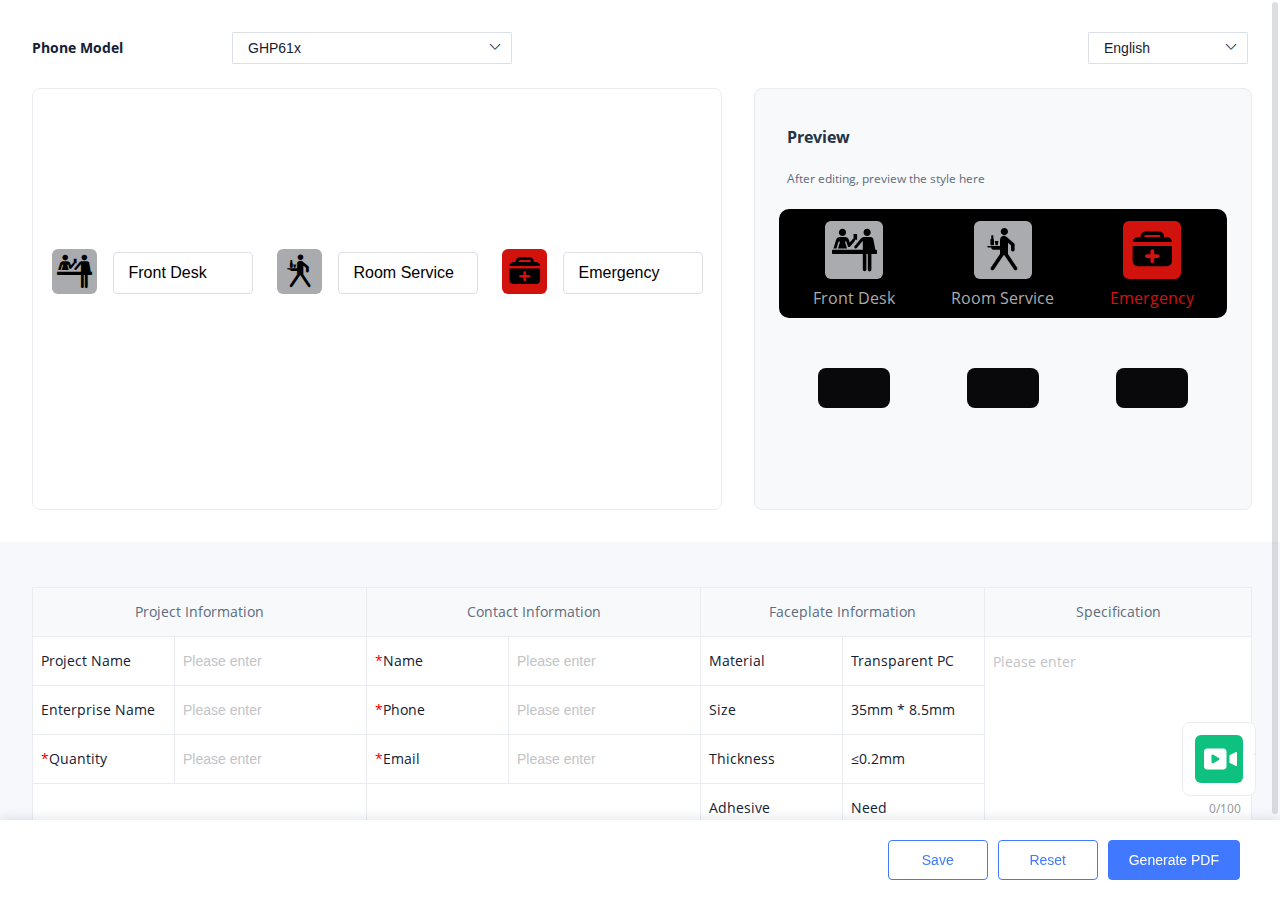
<file: GS/LensEditor/index.html>
<!DOCTYPE html><html lang=""><head><meta charset="utf-8"><meta http-equiv="X-UA-Compatible" content="IE=edge"><meta name="viewport" content="width=device-width,initial-scale=1"><link rel="icon" href="favicon.ico"><link rel="stylesheet" href="./iconfonts/iconStyle.css?1715824244912"><link rel="stylesheet" href="./iconfonts/quill.css?1715824244912"><link href="css/app.746142ec.css" rel="preload" as="style"><link href="css/chunk-vendors.b3c43bfc.css" rel="preload" as="style"><link href="js/app.c76fe3ba.js" rel="preload" as="script"><link href="js/chunk-vendors.cb83ebd2.js" rel="preload" as="script"><link href="css/chunk-vendors.b3c43bfc.css" rel="stylesheet"><link href="css/app.746142ec.css" rel="stylesheet"></head><style>/* 将整机图片url定义在此是为了当项目被部署在域名的二级目录下能够拿到public下的图片资源 */
    .phone.white.gloss {
        background-image: url("./phone-white-gloss.png");
    }
    .phone.black.gloss {
         background-image: url("./phone-black-gloss.png");
    }
    .phone.white.matt {
        background-image: url("./phone-white-matt.png");
    }
    .phone.black.matt {
         background-image: url("./phone-black-matt.png");
    }
    .surfacebox.lens {
        background-image: url("./surface-silkscreen.png");
    }
    .surfacebox.stick {
         background-image: url("./surface-cardstock.png");
    }</style><body><img style="display:none" src="./phone-white-gloss.png" alt=""> <img style="display:none" src="./phone-black-gloss.png" alt=""> <img style="display:none" src="./phone-white-matt.png" alt=""> <img style="display:none" src="./phone-black-matt.png" alt=""> <img style="display:none" src="./surface-silkscreen.png" alt=""> <img style="display:none" src="./surface-cardstock.png" alt=""><noscript><strong>We're sorry but ghp2x doesn't work properly without JavaScript enabled. Please enable it to continue.</strong></noscript><div id="app"></div><script src="js/chunk-vendors.cb83ebd2.js"></script><script src="js/app.c76fe3ba.js"></script></body></html>
</file>
<file: GS/LensEditor/iconfonts/iconStyle.css>
@font-face {
  font-family: "icomoon";
  src: url("icomoon.eot?xwd8qb");
  src: url("icomoon.eot?xwd8qb#iefix") format("embedded-opentype"),
    url("icomoon.ttf?xwd8qb") format("truetype"),
    url("icomoon.woff?xwd8qb") format("woff"),
    url("icomoon.svg?xwd8qb#icomoon") format("svg");
  font-weight: normal;
  font-style: normal;
  font-display: block;
}
@font-face {
  font-family: "OpenSans";
  src: url("OpenSans.ttf");
}
@font-face {
  font-family: "Bungee";
  src: url("BungeeSpice-Regular.ttf");
}
@font-face {
  font-family: "Asul";
  src: url("Asul-Regular.ttf");
}
@font-face {
  font-family: "Playfair";
  src: url("PlayfairDisplay-VariableFont_wght.ttf");
}
@font-face {
  font-family: "Anton";
  src: url("Anton-Regular.ttf");
}

@font-face {
  font-family: "Anton";
  src: url("Arial.ttf");
}
[class^="icon-"],
[class*=" icon-"] {
  /* use !important to prevent issues with browser extensions that change fonts */
  font-family: "icomoon" !important;
  speak: never;
  font-style: normal;
  font-weight: normal;
  font-variant: normal;
  text-transform: none;
  line-height: 1;

  /* Better Font Rendering =========== */
  -webkit-font-smoothing: antialiased;
  -moz-osx-font-smoothing: grayscale;
}

.icon-xml_select_nor:before {
  content: "\e900";
  color: #000;
}
.icon-xml_select:before {
  content: "\e901";
  color: #e4e7eb;
}
.icon-xml_edit:before {
  content: "\e902";
}
.icon-WU-1:before {
  content: "\e903";
  color: #fff;
}
.icon-wifi_connect:before {
  content: "\e904";
  color: #4079ff;
}
.icon-wifi_add:before {
  content: "\e905";
  color: #00ca82;
}
.icon-warn:before {
  content: "\e906";
  color: #8393a7;
}
.icon-VA-2:before {
  content: "\e907";
  color: #fff;
}
.icon-VA-1:before {
  content: "\e908";
  color: #fff;
}
.icon-user:before {
  content: "\e909";
  color: #dee0e4;
}
.icon-TT-3:before {
  content: "\e90a";
  color: #fff;
}
.icon-TT-2:before {
  content: "\e90b";
  color: #fff;
}
.icon-TT-1:before {
  content: "\e90c";
  color: #fff;
}
.icon-TR-3:before {
  content: "\e90d";
  color: #fff;
}
.icon-TR-2:before {
  content: "\e90e";
  color: #fff;
}
.icon-TR-1:before {
  content: "\e90f";
  color: #fff;
}
.icon-tip:before {
  content: "\e910";
  color: #8393a7;
}
.icon-syset_fill:before {
  content: "\e911";
  color: #fff;
}
.icon-syset:before {
  content: "\e912";
  color: #fff;
}
.icon-status_fill:before {
  content: "\e913";
  color: #fff;
}
.icon-status:before {
  content: "\e914";
  color: #fff;
}
.icon-shortkey_fill:before {
  content: "\e915";
  color: #fff;
}
.icon-shortkey:before {
  content: "\e916";
  color: #fff;
}
.icon-search:before {
  content: "\e917";
  color: #8393a7;
}
.icon-RS-5:before {
  content: "\e918";
  color: #fff;
}
.icon-RS-4:before {
  content: "\e919";
  color: #fff;
}
.icon-RS-3:before {
  content: "\e91a";
  color: #fff;
}
.icon-RS-2:before {
  content: "\e91b";
  color: #fff;
}
.icon-RS-1:before {
  content: "\e91c";
  color: #fff;
}
.icon-phset_fill:before {
  content: "\e91d";
  color: #fff;
}
.icon-phset:before {
  content: "\e91e";
  color: #fff;
}
.icon-OP-3:before {
  content: "\e91f";
  color: #fff;
}
.icon-OP-2:before {
  content: "\e920";
  color: #fff;
}
.icon-OP-1:before {
  content: "\e921";
  color: #fff;
}
.icon-OD-1:before {
  content: "\e922";
  color: #fff;
}
.icon-network_fill:before {
  content: "\e923";
  color: #fff;
}
.icon-network:before {
  content: "\e924";
  color: #fff;
}
.icon-MT-1:before {
  content: "\e925";
  color: #fff;
}
.icon-MS-1:before {
  content: "\e926";
  color: #fff;
}
.icon-maintain_fill:before {
  content: "\e927";
  color: #fff;
}
.icon-maintain:before {
  content: "\e928";
  color: #fff;
}
.icon-logo:before {
  content: "\e929";
  color: #fff;
}
.icon-lock:before {
  content: "\e92a";
  color: #dee0e4;
}
.icon-IN-3:before {
  content: "\e92b";
  color: #fff;
}
.icon-IN-2:before {
  content: "\e92c";
  color: #fff;
}
.icon-IN-1:before {
  content: "\e92d";
  color: #fff;
}
.icon-HK-2:before {
  content: "\e92e";
  color: #fff;
}
.icon-HK-1:before {
  content: "\e92f";
  color: #fff;
}
.icon-HB-3:before {
  content: "\e930";
  color: #fff;
}
.icon-HB-2:before {
  content: "\e931";
  color: #fff;
}
.icon-HB-1:before {
  content: "\e932";
  color: #fff;
}
.icon-GP-7:before {
  content: "\e933";
  color: #fff;
}
.icon-GP-6:before {
  content: "\e934";
  color: #fff;
}
.icon-GP-5:before {
  content: "\e935";
  color: #fff;
}
.icon-GP-4:before {
  content: "\e936";
  color: #fff;
}
.icon-GP-3:before {
  content: "\e937";
  color: #fff;
}
.icon-GP-2:before {
  content: "\e938";
  color: #fff;
}
.icon-GP-1:before {
  content: "\e939";
  color: #fff;
}
.icon-FD-3:before {
  content: "\e93a";
  color: #fff;
}
.icon-FD-2:before {
  content: "\e93b";
  color: #fff;
}
.icon-FD-1:before {
  content: "\e93c";
  color: #fff;
}
.icon-eye:before {
  content: "\e93d";
  color: #8393a7;
}
.icon-EM-1:before {
  content: "\e93e";
  color: #fff;
}
.icon-EM-2:before {
  content: "\e93e";
  color: #fff;
}
.icon-close:before {
  content: "\e93f";
  color: #8393a7;
}
.icon-C-4:before {
  content: "\e940";
  color: #fff;
}
.icon-C-3:before {
  content: "\e941";
  color: #fff;
}
.icon-C-2:before {
  content: "\e942";
  color: #fff;
}
.icon-C-1:before {
  content: "\e943";
  color: #fff;
}
.icon-BU-2:before {
  content: "\e944";
  color: #fff;
}
.icon-BU-1:before {
  content: "\e945";
  color: #fff;
}
.icon-arr_up:before {
  content: "\e946";
  color: #55627b;
}
.icon-arr_select:before {
  content: "\e947";
  color: #4079ff;
}
.icon-arr_down2:before {
  content: "\e948";
  color: #8393a7;
}
.icon-arr_down:before {
  content: "\e949";
  color: #55627b;
}
.icon-arr_del:before {
  content: "\e94a";
}
.icon-app_fill:before {
  content: "\e94b";
  color: #fff;
}
.icon-app:before {
  content: "\e94c";
  color: #fff;
}
.icon-act2:before {
  content: "\e94d";
  color: #8393a7;
}
.icon-act1:before {
  content: "\e94e";
  color: #fff;
}
.icon-act0:before {
  content: "\e94f";
}
.icon-account_fill:before {
  content: "\e950";
  color: #fff;
}
.icon-account:before {
  content: "\e951";
  color: #fff;
}
.icon-AC-7:before {
  content: "\e952";
  color: #fff;
}
.icon-AC-6:before {
  content: "\e953";
  color: #fff;
}
.icon-AC-5:before {
  content: "\e954";
  color: #fff;
}
.icon-AC-4:before {
  content: "\e955";
  color: #fff;
}
.icon-AC-3:before {
  content: "\e956";
  color: #fff;
}
.icon-AC-2:before {
  content: "\e957";
  color: #fff;
}
.icon-AC-1:before {
  content: "\e958";
  color: #fff;
}
</file>
<file: GS/LensEditor/iconfonts/quill.css>
/*!
 * Quill Editor v1.3.6
 * https://quilljs.com/
 * Copyright (c) 2014, Jason Chen
 * Copyright (c) 2013, salesforce.com
 */
@font-face {
  font-family: "Open Sans";
  src: url("OpenSans.ttf");
}
.ql-container {
  box-sizing: border-box;
  font-family: "Open Sans";
  font-size: 12px;
  height: 100%;
  margin: 0px;
  position: relative;
}
.ql-container.ql-disabled .ql-tooltip {
  visibility: hidden;
}
.ql-container.ql-disabled .ql-editor ul[data-checked] > li::before {
  pointer-events: none;
}
.ql-clipboard {
  left: -100000px;
  height: 1px;
  overflow-y: hidden;
  position: absolute;
  top: 50%;
}
.ql-clipboard p {
  margin: 0;
  padding: 0;
}
.ql-editor {
  box-sizing: border-box;
  line-height: 1.42;
  height: 100%;
  outline: none;
  overflow-y: auto;
  padding: 12px 15px;
  tab-size: 4;
  -moz-tab-size: 4;
  text-align: left;
  white-space: pre-wrap;
  word-wrap: break-word;
}
.ql-editor > * {
  cursor: text;
}
.ql-editor p,
.ql-editor ol,
.ql-editor ul,
.ql-editor pre,
.ql-editor blockquote,
.ql-editor h1,
.ql-editor h2,
.ql-editor h3,
.ql-editor h4,
.ql-editor h5,
.ql-editor h6 {
  margin: 0;
  padding: 0;
  counter-reset: list-1 list-2 list-3 list-4 list-5 list-6 list-7 list-8 list-9;
}
.ql-editor ol,
.ql-editor ul {
  padding-left: 1.5em;
}
.ql-editor ol > li,
.ql-editor ul > li {
  list-style-type: none;
}
.ql-editor ul > li::before {
  content: "\2022";
}
.ql-editor ul[data-checked="true"],
.ql-editor ul[data-checked="false"] {
  pointer-events: none;
}
.ql-editor ul[data-checked="true"] > li *,
.ql-editor ul[data-checked="false"] > li * {
  pointer-events: all;
}
.ql-editor ul[data-checked="true"] > li::before,
.ql-editor ul[data-checked="false"] > li::before {
  color: #777;
  cursor: pointer;
  pointer-events: all;
}
.ql-editor ul[data-checked="true"] > li::before {
  content: "\2611";
}
.ql-editor ul[data-checked="false"] > li::before {
  content: "\2610";
}
.ql-editor li::before {
  display: inline-block;
  white-space: nowrap;
  width: 1.2em;
}
.ql-editor li:not(.ql-direction-rtl)::before {
  margin-left: -1.5em;
  margin-right: 0.3em;
  text-align: right;
}
.ql-editor li.ql-direction-rtl::before {
  margin-left: 0.3em;
  margin-right: -1.5em;
}
.ql-editor ol li:not(.ql-direction-rtl),
.ql-editor ul li:not(.ql-direction-rtl) {
  padding-left: 1.5em;
}
.ql-editor ol li.ql-direction-rtl,
.ql-editor ul li.ql-direction-rtl {
  padding-right: 1.5em;
}
.ql-editor ol li {
  counter-reset: list-1 list-2 list-3 list-4 list-5 list-6 list-7 list-8 list-9;
  counter-increment: list-0;
}
.ql-editor ol li:before {
  content: counter(list-0, decimal) ". ";
}
.ql-editor ol li.ql-indent-1 {
  counter-increment: list-1;
}
.ql-editor ol li.ql-indent-1:before {
  content: counter(list-1, lower-alpha) ". ";
}
.ql-editor ol li.ql-indent-1 {
  counter-reset: list-2 list-3 list-4 list-5 list-6 list-7 list-8 list-9;
}
.ql-editor ol li.ql-indent-2 {
  counter-increment: list-2;
}
.ql-editor ol li.ql-indent-2:before {
  content: counter(list-2, lower-roman) ". ";
}
.ql-editor ol li.ql-indent-2 {
  counter-reset: list-3 list-4 list-5 list-6 list-7 list-8 list-9;
}
.ql-editor ol li.ql-indent-3 {
  counter-increment: list-3;
}
.ql-editor ol li.ql-indent-3:before {
  content: counter(list-3, decimal) ". ";
}
.ql-editor ol li.ql-indent-3 {
  counter-reset: list-4 list-5 list-6 list-7 list-8 list-9;
}
.ql-editor ol li.ql-indent-4 {
  counter-increment: list-4;
}
.ql-editor ol li.ql-indent-4:before {
  content: counter(list-4, lower-alpha) ". ";
}
.ql-editor ol li.ql-indent-4 {
  counter-reset: list-5 list-6 list-7 list-8 list-9;
}
.ql-editor ol li.ql-indent-5 {
  counter-increment: list-5;
}
.ql-editor ol li.ql-indent-5:before {
  content: counter(list-5, lower-roman) ". ";
}
.ql-editor ol li.ql-indent-5 {
  counter-reset: list-6 list-7 list-8 list-9;
}
.ql-editor ol li.ql-indent-6 {
  counter-increment: list-6;
}
.ql-editor ol li.ql-indent-6:before {
  content: counter(list-6, decimal) ". ";
}
.ql-editor ol li.ql-indent-6 {
  counter-reset: list-7 list-8 list-9;
}
.ql-editor ol li.ql-indent-7 {
  counter-increment: list-7;
}
.ql-editor ol li.ql-indent-7:before {
  content: counter(list-7, lower-alpha) ". ";
}
.ql-editor ol li.ql-indent-7 {
  counter-reset: list-8 list-9;
}
.ql-editor ol li.ql-indent-8 {
  counter-increment: list-8;
}
.ql-editor ol li.ql-indent-8:before {
  content: counter(list-8, lower-roman) ". ";
}
.ql-editor ol li.ql-indent-8 {
  counter-reset: list-9;
}
.ql-editor ol li.ql-indent-9 {
  counter-increment: list-9;
}
.ql-editor ol li.ql-indent-9:before {
  content: counter(list-9, decimal) ". ";
}
.ql-editor .ql-indent-1:not(.ql-direction-rtl) {
  padding-left: 3em;
}
.ql-editor li.ql-indent-1:not(.ql-direction-rtl) {
  padding-left: 4.5em;
}
.ql-editor .ql-indent-1.ql-direction-rtl.ql-align-right {
  padding-right: 3em;
}
.ql-editor li.ql-indent-1.ql-direction-rtl.ql-align-right {
  padding-right: 4.5em;
}
.ql-editor .ql-indent-2:not(.ql-direction-rtl) {
  padding-left: 6em;
}
.ql-editor li.ql-indent-2:not(.ql-direction-rtl) {
  padding-left: 7.5em;
}
.ql-editor .ql-indent-2.ql-direction-rtl.ql-align-right {
  padding-right: 6em;
}
.ql-editor li.ql-indent-2.ql-direction-rtl.ql-align-right {
  padding-right: 7.5em;
}
.ql-editor .ql-indent-3:not(.ql-direction-rtl) {
  padding-left: 9em;
}
.ql-editor li.ql-indent-3:not(.ql-direction-rtl) {
  padding-left: 10.5em;
}
.ql-editor .ql-indent-3.ql-direction-rtl.ql-align-right {
  padding-right: 9em;
}
.ql-editor li.ql-indent-3.ql-direction-rtl.ql-align-right {
  padding-right: 10.5em;
}
.ql-editor .ql-indent-4:not(.ql-direction-rtl) {
  padding-left: 12em;
}
.ql-editor li.ql-indent-4:not(.ql-direction-rtl) {
  padding-left: 13.5em;
}
.ql-editor .ql-indent-4.ql-direction-rtl.ql-align-right {
  padding-right: 12em;
}
.ql-editor li.ql-indent-4.ql-direction-rtl.ql-align-right {
  padding-right: 13.5em;
}
.ql-editor .ql-indent-5:not(.ql-direction-rtl) {
  padding-left: 15em;
}
.ql-editor li.ql-indent-5:not(.ql-direction-rtl) {
  padding-left: 16.5em;
}
.ql-editor .ql-indent-5.ql-direction-rtl.ql-align-right {
  padding-right: 15em;
}
.ql-editor li.ql-indent-5.ql-direction-rtl.ql-align-right {
  padding-right: 16.5em;
}
.ql-editor .ql-indent-6:not(.ql-direction-rtl) {
  padding-left: 18em;
}
.ql-editor li.ql-indent-6:not(.ql-direction-rtl) {
  padding-left: 19.5em;
}
.ql-editor .ql-indent-6.ql-direction-rtl.ql-align-right {
  padding-right: 18em;
}
.ql-editor li.ql-indent-6.ql-direction-rtl.ql-align-right {
  padding-right: 19.5em;
}
.ql-editor .ql-indent-7:not(.ql-direction-rtl) {
  padding-left: 21em;
}
.ql-editor li.ql-indent-7:not(.ql-direction-rtl) {
  padding-left: 22.5em;
}
.ql-editor .ql-indent-7.ql-direction-rtl.ql-align-right {
  padding-right: 21em;
}
.ql-editor li.ql-indent-7.ql-direction-rtl.ql-align-right {
  padding-right: 22.5em;
}
.ql-editor .ql-indent-8:not(.ql-direction-rtl) {
  padding-left: 24em;
}
.ql-editor li.ql-indent-8:not(.ql-direction-rtl) {
  padding-left: 25.5em;
}
.ql-editor .ql-indent-8.ql-direction-rtl.ql-align-right {
  padding-right: 24em;
}
.ql-editor li.ql-indent-8.ql-direction-rtl.ql-align-right {
  padding-right: 25.5em;
}
.ql-editor .ql-indent-9:not(.ql-direction-rtl) {
  padding-left: 27em;
}
.ql-editor li.ql-indent-9:not(.ql-direction-rtl) {
  padding-left: 28.5em;
}
.ql-editor .ql-indent-9.ql-direction-rtl.ql-align-right {
  padding-right: 27em;
}
.ql-editor li.ql-indent-9.ql-direction-rtl.ql-align-right {
  padding-right: 28.5em;
}
.ql-editor .ql-video {
  display: block;
  max-width: 100%;
}
.ql-editor .ql-video.ql-align-center {
  margin: 0 auto;
}
.ql-editor .ql-video.ql-align-right {
  margin: 0 0 0 auto;
}
.ql-editor .ql-bg-black {
  background-color: #000;
}
.ql-editor .ql-bg-red {
  background-color: #e60000;
}
.ql-editor .ql-bg-orange {
  background-color: #f90;
}
.ql-editor .ql-bg-yellow {
  background-color: #ff0;
}
.ql-editor .ql-bg-green {
  background-color: #008a00;
}
.ql-editor .ql-bg-blue {
  background-color: #06c;
}
.ql-editor .ql-bg-purple {
  background-color: #93f;
}
.ql-editor .ql-color-white {
  color: #fff;
}
.ql-editor .ql-color-red {
  color: #e60000;
}
.ql-editor .ql-color-orange {
  color: #f90;
}
.ql-editor .ql-color-yellow {
  color: #ff0;
}
.ql-editor .ql-color-green {
  color: #008a00;
}
.ql-editor .ql-color-blue {
  color: #06c;
}
.ql-editor .ql-color-purple {
  color: #93f;
}
.ql-editor .ql-font-serif {
  font-family: Georgia, Times New Roman, serif;
}
.ql-editor .ql-font-monospace {
  font-family: Monaco, Courier New, monospace;
}
.ql-editor .ql-size-small {
  font-size: 0.75em;
}
.ql-editor .ql-size-large {
  font-size: 1.5em;
}
.ql-editor .ql-size-huge {
  font-size: 2.5em;
}
.ql-editor .ql-direction-rtl {
  direction: rtl;
  text-align: inherit;
}
.ql-editor .ql-align-center {
  text-align: center;
}
.ql-editor .ql-align-justify {
  text-align: justify;
}
.ql-editor .ql-align-right {
  text-align: right;
}
.ql-editor.ql-blank::before {
  color: rgba(0, 0, 0, 0.6);
  content: attr(data-placeholder);
  font-style: italic;
  left: 15px;
  pointer-events: none;
  position: absolute;
  right: 15px;
}
.ql-snow.ql-toolbar:after,
.ql-snow .ql-toolbar:after {
  clear: both;
  content: "";
  display: table;
}
.ql-snow.ql-toolbar button,
.ql-snow .ql-toolbar button {
  background: none;
  border: none;
  cursor: pointer;
  display: inline-block;
  float: left;
  height: 24px;
  padding: 3px 5px;
  width: 28px;
}
.ql-snow.ql-toolbar button svg,
.ql-snow .ql-toolbar button svg {
  float: left;
  height: 100%;
}
.ql-snow.ql-toolbar button:active:hover,
.ql-snow .ql-toolbar button:active:hover {
  outline: none;
}
.ql-snow.ql-toolbar input.ql-image[type="file"],
.ql-snow .ql-toolbar input.ql-image[type="file"] {
  display: none;
}
.ql-snow.ql-toolbar button:hover,
.ql-snow .ql-toolbar button:hover,
.ql-snow.ql-toolbar button:focus,
.ql-snow .ql-toolbar button:focus,
.ql-snow.ql-toolbar button.ql-active,
.ql-snow .ql-toolbar button.ql-active,
.ql-snow.ql-toolbar .ql-picker-label:hover,
.ql-snow .ql-toolbar .ql-picker-label:hover,
.ql-snow.ql-toolbar .ql-picker-label.ql-active,
.ql-snow .ql-toolbar .ql-picker-label.ql-active,
.ql-snow.ql-toolbar .ql-picker-item:hover,
.ql-snow .ql-toolbar .ql-picker-item:hover,
.ql-snow.ql-toolbar .ql-picker-item.ql-selected,
.ql-snow .ql-toolbar .ql-picker-item.ql-selected {
  color: #06c;
}
.ql-snow.ql-toolbar button:hover .ql-fill,
.ql-snow .ql-toolbar button:hover .ql-fill,
.ql-snow.ql-toolbar button:focus .ql-fill,
.ql-snow .ql-toolbar button:focus .ql-fill,
.ql-snow.ql-toolbar button.ql-active .ql-fill,
.ql-snow .ql-toolbar button.ql-active .ql-fill,
.ql-snow.ql-toolbar .ql-picker-label:hover .ql-fill,
.ql-snow .ql-toolbar .ql-picker-label:hover .ql-fill,
.ql-snow.ql-toolbar .ql-picker-label.ql-active .ql-fill,
.ql-snow .ql-toolbar .ql-picker-label.ql-active .ql-fill,
.ql-snow.ql-toolbar .ql-picker-item:hover .ql-fill,
.ql-snow .ql-toolbar .ql-picker-item:hover .ql-fill,
.ql-snow.ql-toolbar .ql-picker-item.ql-selected .ql-fill,
.ql-snow .ql-toolbar .ql-picker-item.ql-selected .ql-fill,
.ql-snow.ql-toolbar button:hover .ql-stroke.ql-fill,
.ql-snow .ql-toolbar button:hover .ql-stroke.ql-fill,
.ql-snow.ql-toolbar button:focus .ql-stroke.ql-fill,
.ql-snow .ql-toolbar button:focus .ql-stroke.ql-fill,
.ql-snow.ql-toolbar button.ql-active .ql-stroke.ql-fill,
.ql-snow .ql-toolbar button.ql-active .ql-stroke.ql-fill,
.ql-snow.ql-toolbar .ql-picker-label:hover .ql-stroke.ql-fill,
.ql-snow .ql-toolbar .ql-picker-label:hover .ql-stroke.ql-fill,
.ql-snow.ql-toolbar .ql-picker-label.ql-active .ql-stroke.ql-fill,
.ql-snow .ql-toolbar .ql-picker-label.ql-active .ql-stroke.ql-fill,
.ql-snow.ql-toolbar .ql-picker-item:hover .ql-stroke.ql-fill,
.ql-snow .ql-toolbar .ql-picker-item:hover .ql-stroke.ql-fill,
.ql-snow.ql-toolbar .ql-picker-item.ql-selected .ql-stroke.ql-fill,
.ql-snow .ql-toolbar .ql-picker-item.ql-selected .ql-stroke.ql-fill {
  fill: #06c;
}
.ql-snow.ql-toolbar button:hover .ql-stroke,
.ql-snow .ql-toolbar button:hover .ql-stroke,
.ql-snow.ql-toolbar button:focus .ql-stroke,
.ql-snow .ql-toolbar button:focus .ql-stroke,
.ql-snow.ql-toolbar button.ql-active .ql-stroke,
.ql-snow .ql-toolbar button.ql-active .ql-stroke,
.ql-snow.ql-toolbar .ql-picker-label:hover .ql-stroke,
.ql-snow .ql-toolbar .ql-picker-label:hover .ql-stroke,
.ql-snow.ql-toolbar .ql-picker-label.ql-active .ql-stroke,
.ql-snow .ql-toolbar .ql-picker-label.ql-active .ql-stroke,
.ql-snow.ql-toolbar .ql-picker-item:hover .ql-stroke,
.ql-snow .ql-toolbar .ql-picker-item:hover .ql-stroke,
.ql-snow.ql-toolbar .ql-picker-item.ql-selected .ql-stroke,
.ql-snow .ql-toolbar .ql-picker-item.ql-selected .ql-stroke,
.ql-snow.ql-toolbar button:hover .ql-stroke-miter,
.ql-snow .ql-toolbar button:hover .ql-stroke-miter,
.ql-snow.ql-toolbar button:focus .ql-stroke-miter,
.ql-snow .ql-toolbar button:focus .ql-stroke-miter,
.ql-snow.ql-toolbar button.ql-active .ql-stroke-miter,
.ql-snow .ql-toolbar button.ql-active .ql-stroke-miter,
.ql-snow.ql-toolbar .ql-picker-label:hover .ql-stroke-miter,
.ql-snow .ql-toolbar .ql-picker-label:hover .ql-stroke-miter,
.ql-snow.ql-toolbar .ql-picker-label.ql-active .ql-stroke-miter,
.ql-snow .ql-toolbar .ql-picker-label.ql-active .ql-stroke-miter,
.ql-snow.ql-toolbar .ql-picker-item:hover .ql-stroke-miter,
.ql-snow .ql-toolbar .ql-picker-item:hover .ql-stroke-miter,
.ql-snow.ql-toolbar .ql-picker-item.ql-selected .ql-stroke-miter,
.ql-snow .ql-toolbar .ql-picker-item.ql-selected .ql-stroke-miter {
  stroke: #06c;
}
@media (pointer: coarse) {
  .ql-snow.ql-toolbar button:hover:not(.ql-active),
  .ql-snow .ql-toolbar button:hover:not(.ql-active) {
    color: #444;
  }
  .ql-snow.ql-toolbar button:hover:not(.ql-active) .ql-fill,
  .ql-snow .ql-toolbar button:hover:not(.ql-active) .ql-fill,
  .ql-snow.ql-toolbar button:hover:not(.ql-active) .ql-stroke.ql-fill,
  .ql-snow .ql-toolbar button:hover:not(.ql-active) .ql-stroke.ql-fill {
    fill: #444;
  }
  .ql-snow.ql-toolbar button:hover:not(.ql-active) .ql-stroke,
  .ql-snow .ql-toolbar button:hover:not(.ql-active) .ql-stroke,
  .ql-snow.ql-toolbar button:hover:not(.ql-active) .ql-stroke-miter,
  .ql-snow .ql-toolbar button:hover:not(.ql-active) .ql-stroke-miter {
    stroke: #444;
  }
}
.ql-snow {
  box-sizing: border-box;
}
.ql-snow * {
  box-sizing: border-box;
}
.ql-snow .ql-hidden {
  display: none;
}
.ql-snow .ql-out-bottom,
.ql-snow .ql-out-top {
  visibility: hidden;
}
.ql-snow .ql-tooltip {
  position: absolute;
  transform: translateY(10px);
}
.ql-snow .ql-tooltip a {
  cursor: pointer;
  text-decoration: none;
}
.ql-snow .ql-tooltip.ql-flip {
  transform: translateY(-10px);
}
.ql-snow .ql-formats {
  display: inline-block;
  vertical-align: middle;
}
.ql-snow .ql-formats:after {
  clear: both;
  content: "";
  display: table;
}
.ql-snow .ql-stroke {
  fill: none;
  stroke: #444;
  stroke-linecap: round;
  stroke-linejoin: round;
  stroke-width: 2;
}
.ql-snow .ql-stroke-miter {
  fill: none;
  stroke: #444;
  stroke-miterlimit: 10;
  stroke-width: 2;
}
.ql-snow .ql-fill,
.ql-snow .ql-stroke.ql-fill {
  fill: #444;
}
.ql-snow .ql-empty {
  fill: none;
}
.ql-snow .ql-even {
  fill-rule: evenodd;
}
.ql-snow .ql-thin,
.ql-snow .ql-stroke.ql-thin {
  stroke-width: 1;
}
.ql-snow .ql-transparent {
  opacity: 0.4;
}
.ql-snow .ql-direction svg:last-child {
  display: none;
}
.ql-snow .ql-direction.ql-active svg:last-child {
  display: inline;
}
.ql-snow .ql-direction.ql-active svg:first-child {
  display: none;
}
.ql-snow .ql-editor h1 {
  font-size: 2em;
}
.ql-snow .ql-editor h2 {
  font-size: 1.5em;
}
.ql-snow .ql-editor h3 {
  font-size: 1.17em;
}
.ql-snow .ql-editor h4 {
  font-size: 1em;
}
.ql-snow .ql-editor h5 {
  font-size: 0.83em;
}
.ql-snow .ql-editor h6 {
  font-size: 0.67em;
}
.ql-snow .ql-editor a {
  text-decoration: underline;
}
.ql-snow .ql-editor blockquote {
  border-left: 4px solid #ccc;
  margin-bottom: 5px;
  margin-top: 5px;
  padding-left: 16px;
}
.ql-snow .ql-editor code,
.ql-snow .ql-editor pre {
  background-color: #f0f0f0;
  border-radius: 3px;
}
.ql-snow .ql-editor pre {
  white-space: pre-wrap;
  margin-bottom: 5px;
  margin-top: 5px;
  padding: 5px 10px;
}
.ql-snow .ql-editor code {
  font-size: 85%;
  padding: 2px 4px;
}
.ql-snow .ql-editor pre.ql-syntax {
  background-color: #23241f;
  color: #f8f8f2;
  overflow: visible;
}
.ql-snow .ql-editor img {
  max-width: 100%;
}
.ql-snow .ql-picker {
  color: #444;
  display: inline-block;
  float: left;
  font-size: 14px;
  font-weight: 500;
  height: 24px;
  position: relative;
  vertical-align: middle;
}
.ql-snow .ql-picker-label {
  cursor: pointer;
  display: inline-block;
  height: 100%;
  padding-left: 8px;
  padding-right: 2px;
  position: relative;
  width: 100%;
}
.ql-snow .ql-picker-label::before {
  display: inline-block;
  line-height: 22px;
}
.ql-snow .ql-picker-options {
  background-color: #fff;
  display: none;
  min-width: 100%;
  padding: 4px 8px;
  position: absolute;
  white-space: nowrap;
}
.ql-snow .ql-picker-options .ql-picker-item {
  cursor: pointer;
  display: block;
  padding-bottom: 5px;
  padding-top: 5px;
}
.ql-snow .ql-picker.ql-expanded .ql-picker-label {
  color: #ccc;
  z-index: 2;
}
.ql-snow .ql-picker.ql-expanded .ql-picker-label .ql-fill {
  fill: #ccc;
}
.ql-snow .ql-picker.ql-expanded .ql-picker-label .ql-stroke {
  stroke: #ccc;
}
.ql-snow .ql-picker.ql-expanded .ql-picker-options {
  display: block;
  margin-top: -1px;
  top: 100%;
  z-index: 1;
}
.ql-snow .ql-color-picker,
.ql-snow .ql-icon-picker {
  width: 28px;
}
.ql-snow .ql-color-picker .ql-picker-label,
.ql-snow .ql-icon-picker .ql-picker-label {
  padding: 2px 4px;
}
.ql-snow .ql-color-picker .ql-picker-label svg,
.ql-snow .ql-icon-picker .ql-picker-label svg {
  right: 4px;
}
.ql-snow .ql-icon-picker .ql-picker-options {
  padding: 4px 0px;
}
.ql-snow .ql-icon-picker .ql-picker-item {
  height: 24px;
  width: 24px;
  padding: 2px 4px;
}
.ql-snow .ql-color-picker .ql-picker-options {
  padding: 3px 5px;
  width: 152px;
}
.ql-snow .ql-color-picker .ql-picker-item {
  border: 1px solid transparent;
  float: left;
  height: 16px;
  margin: 2px;
  padding: 0px;
  width: 16px;
}
.ql-snow .ql-picker:not(.ql-color-picker):not(.ql-icon-picker) svg {
  position: absolute;
  margin-top: -9px;
  right: 0;
  top: 50%;
  width: 18px;
}
.ql-snow
  .ql-picker.ql-header
  .ql-picker-label[data-label]:not([data-label=""])::before,
.ql-snow
  .ql-picker.ql-font
  .ql-picker-label[data-label]:not([data-label=""])::before,
.ql-snow
  .ql-picker.ql-size
  .ql-picker-label[data-label]:not([data-label=""])::before,
.ql-snow
  .ql-picker.ql-header
  .ql-picker-item[data-label]:not([data-label=""])::before,
.ql-snow
  .ql-picker.ql-font
  .ql-picker-item[data-label]:not([data-label=""])::before,
.ql-snow
  .ql-picker.ql-size
  .ql-picker-item[data-label]:not([data-label=""])::before {
  content: attr(data-label);
}
.ql-snow .ql-picker.ql-header {
  width: 98px;
}
.ql-snow .ql-picker.ql-header .ql-picker-label::before,
.ql-snow .ql-picker.ql-header .ql-picker-item::before {
  content: "Normal";
}
.ql-snow .ql-picker.ql-header .ql-picker-label[data-value="1"]::before,
.ql-snow .ql-picker.ql-header .ql-picker-item[data-value="1"]::before {
  content: "Heading 1";
}
.ql-snow .ql-picker.ql-header .ql-picker-label[data-value="2"]::before,
.ql-snow .ql-picker.ql-header .ql-picker-item[data-value="2"]::before {
  content: "Heading 2";
}
.ql-snow .ql-picker.ql-header .ql-picker-label[data-value="3"]::before,
.ql-snow .ql-picker.ql-header .ql-picker-item[data-value="3"]::before {
  content: "Heading 3";
}
.ql-snow .ql-picker.ql-header .ql-picker-label[data-value="4"]::before,
.ql-snow .ql-picker.ql-header .ql-picker-item[data-value="4"]::before {
  content: "Heading 4";
}
.ql-snow .ql-picker.ql-header .ql-picker-label[data-value="5"]::before,
.ql-snow .ql-picker.ql-header .ql-picker-item[data-value="5"]::before {
  content: "Heading 5";
}
.ql-snow .ql-picker.ql-header .ql-picker-label[data-value="6"]::before,
.ql-snow .ql-picker.ql-header .ql-picker-item[data-value="6"]::before {
  content: "Heading 6";
}
.ql-snow .ql-picker.ql-header .ql-picker-item[data-value="1"]::before {
  font-size: 2em;
}
.ql-snow .ql-picker.ql-header .ql-picker-item[data-value="2"]::before {
  font-size: 1.5em;
}
.ql-snow .ql-picker.ql-header .ql-picker-item[data-value="3"]::before {
  font-size: 1.17em;
}
.ql-snow .ql-picker.ql-header .ql-picker-item[data-value="4"]::before {
  font-size: 1em;
}
.ql-snow .ql-picker.ql-header .ql-picker-item[data-value="5"]::before {
  font-size: 0.83em;
}
.ql-snow .ql-picker.ql-header .ql-picker-item[data-value="6"]::before {
  font-size: 0.67em;
}
.ql-snow .ql-picker.ql-font {
  width: 108px;
}
.ql-snow .ql-picker.ql-font .ql-picker-label::before,
.ql-snow .ql-picker.ql-font .ql-picker-item::before {
  content: "Sans Serif";
}
.ql-snow .ql-picker.ql-font .ql-picker-label[data-value="serif"]::before,
.ql-snow .ql-picker.ql-font .ql-picker-item[data-value="serif"]::before {
  content: "Serif";
}
.ql-snow .ql-picker.ql-font .ql-picker-label[data-value="monospace"]::before,
.ql-snow .ql-picker.ql-font .ql-picker-item[data-value="monospace"]::before {
  content: "Monospace";
}
.ql-snow .ql-picker.ql-font .ql-picker-item[data-value="serif"]::before {
  font-family: Georgia, Times New Roman, serif;
}
.ql-snow .ql-picker.ql-font .ql-picker-item[data-value="monospace"]::before {
  font-family: Monaco, Courier New, monospace;
}
.ql-snow .ql-picker.ql-size {
  width: 98px;
}
.ql-snow .ql-picker.ql-size .ql-picker-label::before,
.ql-snow .ql-picker.ql-size .ql-picker-item::before {
  content: "Normal";
}
.ql-snow .ql-picker.ql-size .ql-picker-label[data-value="small"]::before,
.ql-snow .ql-picker.ql-size .ql-picker-item[data-value="small"]::before {
  content: "Small";
}
.ql-snow .ql-picker.ql-size .ql-picker-label[data-value="large"]::before,
.ql-snow .ql-picker.ql-size .ql-picker-item[data-value="large"]::before {
  content: "Large";
}
.ql-snow .ql-picker.ql-size .ql-picker-label[data-value="huge"]::before,
.ql-snow .ql-picker.ql-size .ql-picker-item[data-value="huge"]::before {
  content: "Huge";
}
.ql-snow .ql-picker.ql-size .ql-picker-item[data-value="small"]::before {
  font-size: 10px;
}
.ql-snow .ql-picker.ql-size .ql-picker-item[data-value="large"]::before {
  font-size: 18px;
}
.ql-snow .ql-picker.ql-size .ql-picker-item[data-value="huge"]::before {
  font-size: 32px;
}
.ql-snow .ql-color-picker.ql-background .ql-picker-item {
  background-color: #fff;
}
.ql-snow .ql-color-picker.ql-color .ql-picker-item {
  background-color: #000;
}
.ql-toolbar.ql-snow {
  border: 1px solid #ccc;
  box-sizing: border-box;
  font-family: "Helvetica Neue", "Helvetica", "Arial", sans-serif;
  padding: 8px;
}
.ql-toolbar.ql-snow .ql-formats {
  margin-right: 15px;
}
.ql-toolbar.ql-snow .ql-picker-label {
  border: 1px solid transparent;
}
.ql-toolbar.ql-snow .ql-picker-options {
  border: 1px solid transparent;
  box-shadow: rgba(0, 0, 0, 0.2) 0 2px 8px;
}
.ql-toolbar.ql-snow .ql-picker.ql-expanded .ql-picker-label {
  border-color: #ccc;
}
.ql-toolbar.ql-snow .ql-picker.ql-expanded .ql-picker-options {
  border-color: #ccc;
}
.ql-toolbar.ql-snow .ql-color-picker .ql-picker-item.ql-selected,
.ql-toolbar.ql-snow .ql-color-picker .ql-picker-item:hover {
  border-color: #000;
}
.ql-toolbar.ql-snow + .ql-container.ql-snow {
  border-top: 0px;
}
.ql-snow .ql-tooltip {
  background-color: #fff;
  border: 1px solid #ccc;
  box-shadow: 0px 0px 5px #ddd;
  color: #444;
  padding: 5px 12px;
  white-space: nowrap;
}
.ql-snow .ql-tooltip::before {
  content: "Visit URL:";
  line-height: 26px;
  margin-right: 8px;
}
.ql-snow .ql-tooltip input[type="text"] {
  display: none;
  border: 1px solid #ccc;
  font-size: 13px;
  height: 26px;
  margin: 0px;
  padding: 3px 5px;
  width: 170px;
}
.ql-snow .ql-tooltip a.ql-preview {
  display: inline-block;
  max-width: 200px;
  overflow-x: hidden;
  text-overflow: ellipsis;
  vertical-align: top;
}
.ql-snow .ql-tooltip a.ql-action::after {
  border-right: 1px solid #ccc;
  content: "Edit";
  margin-left: 16px;
  padding-right: 8px;
}
.ql-snow .ql-tooltip a.ql-remove::before {
  content: "Remove";
  margin-left: 8px;
}
.ql-snow .ql-tooltip a {
  line-height: 26px;
}
.ql-snow .ql-tooltip.ql-editing a.ql-preview,
.ql-snow .ql-tooltip.ql-editing a.ql-remove {
  display: none;
}
.ql-snow .ql-tooltip.ql-editing input[type="text"] {
  display: inline-block;
}
.ql-snow .ql-tooltip.ql-editing a.ql-action::after {
  border-right: 0px;
  content: "Save";
  padding-right: 0px;
}
.ql-snow .ql-tooltip[data-mode="link"]::before {
  content: "Enter link:";
}
.ql-snow .ql-tooltip[data-mode="formula"]::before {
  content: "Enter formula:";
}
.ql-snow .ql-tooltip[data-mode="video"]::before {
  content: "Enter video:";
}
.ql-snow a {
  color: #06c;
}
.ql-container.ql-snow {
  border: 1px solid #ccc;
}
</file>
<file: GS/LensEditor/css/app.746142ec.css>
@font-face{font-family:OpenSans-Bold;src:url("../fonts/Open Sans Bold.9f026ce3.ttf")}@font-face{font-family:OpenSans;src:url(../fonts/Open\ Sans.3d922bb6.ttf)}@font-face{font-family:Bungee;src:url(../fonts/BungeeSpice-Regular.f37b6f33.ttf)}@font-face{font-family:Asul;src:url(../fonts/Asul-Regular.66fe0628.ttf)}@font-face{font-family:Playfair;src:url(../fonts/PlayfairDisplay-VariableFont_wght.c1accf34.ttf)}@font-face{font-family:Anton;src:url(../fonts/Anton-Regular.055c4df4.ttf)}ul{list-style:none;padding:0;margin-top:0}textarea{font-family:OpenSans,SimHei,sans-serif!important}body{line-height:1;margin:0;color:#152133;background:#f6f8fc;width:100%;height:100%;font-family:OpenSans,sans-serif,SimHei;overflow:hidden}#app{position:relative}#app .scrollbar #xml{max-height:100vh}#app .scrollbar #xml.banScroll,#video{overflow:hidden}#video{position:absolute;right:24px;bottom:104px;transition:width .1s;width:72px;height:72px;max-width:72px;background:#fff;border:1px solid #e9ecf0;border-radius:8px;display:flex;align-items:center;cursor:grab;-webkit-user-select:none;-moz-user-select:none;user-select:none}#video div{font-size:14px;min-width:120px;width:auto;font-weight:600}#video:hover{width:204px;max-width:unset}#video img{margin:12px}ol,ul{list-style:none}.el-button--primary{background:#4079ff!important}.el-dialog{border-radius:12px!important}.el-dialog .el-dialog__title{font-weight:700;font-size:16px}.el-dialog .el-dialog__footer{height:64px;border:1px solid #ebebeb;border-radius:0 0 12px 12px}.el-select-dropdown__item.selected,.el-select .el-input.is-focus .el-input__inner{color:#4079ff!important}.el-radio .el-radio__label{color:#000!important}.el-radio .el-radio__input.is-checked .el-radio__inner,.el-switch.is-checked .el-switch__core{background:#4079ff!important;color:#4079ff!important}.el-message-box{width:460px!important;border-radius:10px!important;padding:0!important}.el-message-box .el-message-box__title{font-weight:700}.el-message-box .el-message-box__btns{border-top:1px solid #ebebeb;display:flex;align-items:center;justify-content:center;padding:0}.el-message-box button{margin:10px}#qeditor{width:448px;background:#000;color:#fff;margin-bottom:20px}.ql-editor{height:302px;overflow:hidden;max-height:320px;padding:12px 18px;padding-bottom:0;overflow:clip}.stick .ql-editor{height:252px;padding:12px 35.8px;padding-bottom:0}.firefox .stick .ql-editor{width:448.1px;padding:12px 34px}.ql-container{box-sizing:border-box;font-family:OpenSans;font-size:12px}.ql-toolbar.ql-snow{background:#f8f9fa;border:none}.ql-snow .ql-picker.ql-size .ql-picker-item[data-value="12px"]:before,.ql-snow .ql-picker.ql-size .ql-picker-label[data-value="12px"]:before{content:"12px"}.ql-snow .ql-picker.ql-size .ql-picker-item[data-value="13px"]:before,.ql-snow .ql-picker.ql-size .ql-picker-label[data-value="13px"]:before{content:"13px"}.ql-snow .ql-picker.ql-size .ql-picker-item[data-value="14px"]:before,.ql-snow .ql-picker.ql-size .ql-picker-label[data-value="14px"]:before{content:"14px"}.ql-snow .ql-picker.ql-size .ql-picker-item[data-value="15px"]:before,.ql-snow .ql-picker.ql-size .ql-picker-label[data-value="15px"]:before{content:"15px"}.ql-snow .ql-picker.ql-size .ql-picker-item[data-value="16px"]:before,.ql-snow .ql-picker.ql-size .ql-picker-label[data-value="16px"]:before{content:"16px"}.ql-snow .ql-picker.ql-size .ql-picker-item[data-value="17px"]:before,.ql-snow .ql-picker.ql-size .ql-picker-label[data-value="17px"]:before{content:"17px"}.ql-snow .ql-picker.ql-size .ql-picker-item[data-value="18px"]:before,.ql-snow .ql-picker.ql-size .ql-picker-label[data-value="18px"]:before{content:"18px"}.ql-snow .ql-picker.ql-size .ql-picker-item[data-value="19px"]:before,.ql-snow .ql-picker.ql-size .ql-picker-label[data-value="19px"]:before{content:"19px"}.ql-snow .ql-picker.ql-size .ql-picker-item[data-value="20px"]:before,.ql-snow .ql-picker.ql-size .ql-picker-label[data-value="20px"]:before{content:"20px"}.ql-snow .ql-picker.ql-size .ql-picker-item[data-value="21px"]:before,.ql-snow .ql-picker.ql-size .ql-picker-label[data-value="21px"]:before{content:"21px"}.ql-snow .ql-picker.ql-size .ql-picker-item[data-value="22px"]:before,.ql-snow .ql-picker.ql-size .ql-picker-label[data-value="22px"]:before{content:"22px"}.ql-snow .ql-picker.ql-size .ql-picker-item[data-value="23px"]:before,.ql-snow .ql-picker.ql-size .ql-picker-label[data-value="23px"]:before{content:"23px"}.ql-snow .ql-picker.ql-size .ql-picker-item[data-value="24px"]:before,.ql-snow .ql-picker.ql-size .ql-picker-label[data-value="24px"]:before{content:"24px"}.ql-snow .ql-picker.ql-size .ql-picker-item[data-value="25px"]:before,.ql-snow .ql-picker.ql-size .ql-picker-label[data-value="25px"]:before{content:"25px"}.ql-snow .ql-picker.ql-size .ql-picker-item[data-value="26px"]:before,.ql-snow .ql-picker.ql-size .ql-picker-label[data-value="26px"]:before{content:"26px"}.ql-snow .ql-picker.ql-size .ql-picker-item[data-value="27px"]:before,.ql-snow .ql-picker.ql-size .ql-picker-label[data-value="27px"]:before{content:"27px"}.ql-snow .ql-picker.ql-size .ql-picker-item[data-value="28px"]:before,.ql-snow .ql-picker.ql-size .ql-picker-label[data-value="28px"]:before{content:"28px"}.ql-snow .ql-picker.ql-size .ql-picker-item[data-value="29px"]:before,.ql-snow .ql-picker.ql-size .ql-picker-label[data-value="29px"]:before{content:"29px"}.ql-snow .ql-picker.ql-size .ql-picker-item[data-value="30px"]:before,.ql-snow .ql-picker.ql-size .ql-picker-label[data-value="30px"]:before{content:"30px"}.ql-snow .ql-picker.ql-size .ql-picker-item[data-value="31px"]:before,.ql-snow .ql-picker.ql-size .ql-picker-label[data-value="31px"]:before{content:"31px"}.ql-snow .ql-picker.ql-size .ql-picker-item[data-value="32px"]:before,.ql-snow .ql-picker.ql-size .ql-picker-label[data-value="32px"]:before{content:"32px"}.ql-snow .ql-picker.ql-size .ql-picker-item[data-value="33px"]:before,.ql-snow .ql-picker.ql-size .ql-picker-label[data-value="33px"]:before{content:"33px"}.ql-snow .ql-picker.ql-size .ql-picker-item[data-value="34px"]:before,.ql-snow .ql-picker.ql-size .ql-picker-label[data-value="34px"]:before{content:"34px"}.ql-snow .ql-picker.ql-size .ql-picker-item[data-value="35px"]:before,.ql-snow .ql-picker.ql-size .ql-picker-label[data-value="35px"]:before{content:"35px"}.ql-snow .ql-picker.ql-size .ql-picker-item[data-value="36px"]:before,.ql-snow .ql-picker.ql-size .ql-picker-label[data-value="36px"]:before{content:"36px"}.ql-snow .ql-picker.ql-size .ql-picker-item[data-value="37px"]:before,.ql-snow .ql-picker.ql-size .ql-picker-label[data-value="37px"]:before{content:"37px"}.ql-snow .ql-picker.ql-size .ql-picker-item[data-value="38px"]:before,.ql-snow .ql-picker.ql-size .ql-picker-label[data-value="38px"]:before{content:"38px"}.ql-snow .ql-picker.ql-size .ql-picker-item[data-value="39px"]:before,.ql-snow .ql-picker.ql-size .ql-picker-label[data-value="39px"]:before{content:"39px"}.ql-snow .ql-picker.ql-size .ql-picker-item[data-value="40px"]:before,.ql-snow .ql-picker.ql-size .ql-picker-label[data-value="40px"]:before{content:"40px"}.ql-snow .ql-picker.ql-size .ql-picker-item[data-value="41px"]:before,.ql-snow .ql-picker.ql-size .ql-picker-label[data-value="41px"]:before{content:"41px"}.ql-snow .ql-picker.ql-size .ql-picker-item[data-value="42px"]:before,.ql-snow .ql-picker.ql-size .ql-picker-label[data-value="42px"]:before{content:"42px"}.ql-snow .ql-picker.ql-size .ql-picker-item[data-value="43px"]:before,.ql-snow .ql-picker.ql-size .ql-picker-label[data-value="43px"]:before{content:"43px"}.ql-snow .ql-picker.ql-size .ql-picker-item[data-value="44px"]:before,.ql-snow .ql-picker.ql-size .ql-picker-label[data-value="44px"]:before{content:"44px"}.ql-snow .ql-picker.ql-size .ql-picker-item[data-value="45px"]:before,.ql-snow .ql-picker.ql-size .ql-picker-label[data-value="45px"]:before{content:"45px"}.ql-snow .ql-picker.ql-size .ql-picker-item[data-value="46px"]:before,.ql-snow .ql-picker.ql-size .ql-picker-label[data-value="46px"]:before{content:"46px"}.ql-snow .ql-picker.ql-size .ql-picker-item[data-value="47px"]:before,.ql-snow .ql-picker.ql-size .ql-picker-label[data-value="47px"]:before{content:"47px"}.ql-snow .ql-picker.ql-size .ql-picker-item[data-value="48px"]:before,.ql-snow .ql-picker.ql-size .ql-picker-label[data-value="48px"]:before{content:"48px"}.ql-snow .ql-picker.ql-header .ql-picker-item[data-value="1"]:before,.ql-snow .ql-picker.ql-header .ql-picker-label[data-value="1"]:before{content:"H1"!important}.ql-snow .ql-picker.ql-header .ql-picker-item[data-value="2"]:before,.ql-snow .ql-picker.ql-header .ql-picker-label[data-value="2"]:before{content:"H2"!important}.ql-snow .ql-picker.ql-header .ql-picker-item[data-value="3"]:before,.ql-snow .ql-picker.ql-header .ql-picker-label[data-value="3"]:before{content:"H3"!important}.ql-snow .ql-picker.ql-header .ql-picker-item[data-value="4"]:before,.ql-snow .ql-picker.ql-header .ql-picker-label[data-value="4"]:before{content:"H4"!important}.ql-snow .ql-picker.ql-header .ql-picker-item[data-value="5"]:before,.ql-snow .ql-picker.ql-header .ql-picker-label[data-value="5"]:before{content:"H5"!important}.ql-snow .ql-picker.ql-header .ql-picker-item[data-value="6"]:before,.ql-snow .ql-picker.ql-header .ql-picker-label[data-value="6"]:before{content:"H6"!important}.ql-snow .ql-picker.ql-font .ql-picker-item[data-value=Anton]:before,.ql-snow .ql-picker.ql-font .ql-picker-label[data-value=Anton]:before{content:"Anton"}.ql-snow .ql-picker.ql-font .ql-picker-item[data-value="Open Sans"]:before,.ql-snow .ql-picker.ql-font .ql-picker-label[data-value="Open Sans"]:before{content:"Open Sans"}.ql-snow .ql-picker.ql-font .ql-picker-item[data-value=Playfair]:before,.ql-snow .ql-picker.ql-font .ql-picker-label[data-value=Playfair]:before{content:"Playfair"}.ql-snow .ql-picker.ql-font .ql-picker-item[data-value=Bungee]:before,.ql-snow .ql-picker.ql-font .ql-picker-label[data-value=Bungee]:before{content:"Bungee"}.ql-snow .ql-picker.ql-font .ql-picker-item[data-value=Asul]:before,.ql-snow .ql-picker.ql-font .ql-picker-label[data-value=Asul]:before{content:"Asul"}.ql-snow .ql-picker.ql-font .ql-picker-item[data-value=Arial]:before,.ql-snow .ql-picker.ql-font .ql-picker-label[data-value=Arial]:before{content:"Arial"}.ql-size.ql-picker.ql-expanded .ql-picker-options{height:300px;overflow-y:scroll}.lens [class^=ql-RN1-]{align-items:center}.lens [class^=ql-RN1-].ql-RN1-l{justify-content:start}.lens [class^=ql-RN1-].ql-RN1-c{justify-content:center}.lens [class^=ql-RN1-].ql-RN1-r{justify-content:end}.ql-RN1{width:110px}.ql-snow .ql-picker.ql-RN1 .ql-picker-item[data-value=l]:before,.ql-snow .ql-picker.ql-RN1 .ql-picker-label[data-value=l]:before{content:"left";font-size:16px;display:block;text-indent:22px;line-height:20px;width:22px;height:22px;background-image:url(../img/left.4a06071c.svg);background-size:contain;background-repeat:no-repeat}.ql-snow .ql-picker.ql-RN1 .ql-picker-item[data-value=c]:before,.ql-snow .ql-picker.ql-RN1 .ql-picker-label[data-value=c]:before{content:"center";font-size:16px;display:block;text-indent:22px;line-height:20px;width:22px;height:22px;background-image:url(../img/center.0e0aa507.svg);background-size:contain;background-repeat:no-repeat}.ql-snow .ql-picker.ql-RN1 .ql-picker-item[data-value=r]:before,.ql-snow .ql-picker.ql-RN1 .ql-picker-label[data-value=r]:before{content:"right";font-size:16px;display:block;text-indent:22px;line-height:20px;width:22px;height:22px;background-image:url(../img/right.a2e9d1f9.svg);background-size:contain;background-repeat:no-repeat}.xml-icons[data-v-677d2d98]{height:150px;display:flex;flex-wrap:wrap;justify-content:space-around;margin:0 auto;margin-top:50px}.xml-icons[data-v-677d2d98] .el-input__inner{height:42px;color:#000;font-size:16px;margin-top:3px}.xml-icons li.xml-icon[data-v-677d2d98]{width:auto;height:50px;box-sizing:border-box;border-radius:2px;margin-bottom:32px}.xml-icons li.xml-icon .edit[data-v-677d2d98]{float:left;width:45px;height:45px;position:relative;cursor:pointer}.xml-icons li.xml-icon .edit .icon-mpk[data-v-677d2d98]{background-color:#aaabae;font-size:45px;border-radius:6px;display:inline-block}.xml-icons li.xml-icon .edit .icon-mpk[data-v-677d2d98]:before{color:#000}.xml-icons li.xml-icon .edit .icon-arr_del[data-v-677d2d98],.xml-icons li.xml-icon .edit .icon-xml_edit[data-v-677d2d98]{display:none}.xml-icons li.xml-icon .edit .icon-xml_select[data-v-677d2d98]:before{font-size:45px}.xml-icons li.xml-icon .edit[data-v-677d2d98]:hover{background:initial}.xml-icons li.xml-icon .edit:hover .icon-mpk[data-v-677d2d98]{opacity:.3}.xml-icons li.xml-icon .edit:hover .icon-mpk[data-v-677d2d98]:before{color:#fff}.xml-icons li.xml-icon .edit:hover .icon-arr_del[data-v-677d2d98]{display:block;position:absolute;font-size:24px;right:-10px;top:-10px}.xml-icons li.xml-icon .edit:hover .icon-xml_edit[data-v-677d2d98]{display:block;font-size:45px;position:absolute;top:0;left:0}.xml-icons li.xml-icon .edit.none[data-v-677d2d98]{cursor:not-allowed}.xml-icons li.xml-icon .edit.none .icon-xml_edit[data-v-677d2d98]{display:none}.xml-icons li.xml-icon .opts[data-v-677d2d98]{float:right;height:auto}.xml-icons li.xml-icon .opts li[data-v-677d2d98]{width:200px;height:32px;margin-left:16px}.xml-icons li.xml-icon .opts li .el-select[data-v-677d2d98]{width:inherit}.xml-icons li.xml-icon .opts li .el-input--prefix[data-v-677d2d98]{line-height:30px}.xml-icons li.xml-icon .opts li .el-input--prefix[data-v-677d2d98] input{padding-left:15px}.xml-icons li.xml-icon .opts li .el-input--prefix[data-v-677d2d98] .el-input__prefix{color:#d1120d}.xml-icons li.xml-icon .opts li input[data-v-677d2d98]{border-radius:0}[data-v-677d2d98] .el-dialog .el-dialog__body{padding-bottom:0}[data-v-677d2d98] .el-dialog .el-dialog__close{font-size:24px}[data-v-677d2d98] .el-dialog .el-dialog__footer{display:flex;padding:0;align-items:center;justify-content:center}[data-v-677d2d98] .el-dialog .el-dialog__footer .el-button{width:80px;height:32px;border-radius:4px;line-height:31px;padding:0;font-size:14px}[data-v-677d2d98] .el-dialog .el-dialog__footer .el-button.el-button--default{color:#000}[data-v-677d2d98] .el-dialog .select-icon{height:353px;overflow-y:scroll;padding:0 36px;margin-bottom:0;padding-top:4px}[data-v-677d2d98] .el-dialog .select-icon li{float:left;width:140px;height:116px;margin:6px 0;position:relative}[data-v-677d2d98] .el-dialog .select-icon li .icon-arr_select{position:absolute;font-size:24px;background-color:#fff;border-radius:50%;right:30px;top:-10px}[data-v-677d2d98] .el-dialog .select-icon li p{font-size:14px;color:#152133;height:20px;margin-top:12px;text-align:center;line-height:20px;border-radius:6px}[data-v-677d2d98] .el-dialog .select-icon li p:first-child{margin:0 auto;width:44px;height:44px;box-sizing:border-box;cursor:pointer;background-color:#aaabae}[data-v-677d2d98] .el-dialog .select-icon li p:first-child i{font-size:44px;border-radius:6px;display:inline-block}[data-v-677d2d98] .el-dialog .select-icon li p:first-child i:before{color:#000}.icon-EM-1[data-v-677d2d98]{background:#d1120d!important}.file-btns[data-v-44cad60c]{display:flex;position:absolute;left:150px;align-items:center}.file-btns .el-button[data-v-44cad60c]{margin-right:20px}.file-btns .import-file>div[data-v-44cad60c]{display:flex}.file-btns .record[data-v-44cad60c]{-webkit-text-decoration-line:underline;text-decoration-line:underline;color:#4079ff;cursor:pointer}[data-v-44cad60c] .el-drawer{position:fixed}[data-v-44cad60c] .el-drawer .el-drawer__header{color:#000;font-size:16px;font-weight:700;margin-bottom:16px;padding-top:16px}[data-v-44cad60c] .el-drawer .el-drawer__header .el-dialog__close{font-size:24px}[data-v-44cad60c] .el-drawer .el-drawer__body{padding-bottom:10px}.el-icon-close[data-v-44cad60c]{font-size:24px!important}.file-record-drawer table[data-v-44cad60c]{border-collapse:collapse;width:100%;border-right:1px solid #e9ecf0;position:relative}.file-record-drawer table img[data-v-44cad60c]{cursor:pointer}.file-record-drawer td[data-v-44cad60c],.file-record-drawer th[data-v-44cad60c]{padding:14px 8px;border:1px solid #e9ecf0;text-align:center}.file-record-drawer thead[data-v-44cad60c]{background:#f8f9fa;position:sticky;top:-1px;border-top:1px solid #e9ecf0}.file-record-drawer thead tr[data-v-44cad60c]{font-weight:400;color:#5d6c80}.file-record-drawer tbody tr[data-v-44cad60c]{color:#000}[data-v-44cad60c] .apply-dialog .el-dialog__body span{line-height:20px}[data-v-3fbbe37b] .el-dialog{width:840px}[data-v-3fbbe37b] .el-dialog .el-icon-close{font-size:24px}[data-v-3fbbe37b] .el-dialog .el-dialog__header{padding-bottom:0}[data-v-3fbbe37b] .el-dialog .el-dialog__body{display:flex;justify-content:center}[data-v-3fbbe37b] .el-dialog .surfacebox{width:800px;height:480px;position:relative;color:#fff;font-family:OpenSans!important;background-size:contain}[data-v-3fbbe37b] .el-dialog .surfacebox .box-left,[data-v-3fbbe37b] .el-dialog .surfacebox .box-right,[data-v-3fbbe37b] .el-dialog .surfacebox .box-top{position:absolute;bottom:20px;width:150px;text-align:center}[data-v-3fbbe37b] .el-dialog .surfacebox .box-left p,[data-v-3fbbe37b] .el-dialog .surfacebox .box-right p,[data-v-3fbbe37b] .el-dialog .surfacebox .box-top p{margin:4px}[data-v-3fbbe37b] .el-dialog .surfacebox .box-left{left:200px}[data-v-3fbbe37b] .el-dialog .surfacebox .box-right{right:200px}[data-v-3fbbe37b] .el-dialog .surfacebox .box-top{right:50px;top:10px;display:flex;align-items:center}[data-v-3fbbe37b] .el-dialog .surfacebox .box-top .circle{width:12px;height:12px;border:1px solid #fff;background:transparent;border-radius:50%}[data-v-3fbbe37b] .el-dialog .surfacebox .box-top .line{border:1px dashed #fff;width:25px;margin-right:6px}[data-v-3fbbe37b] .el-dialog .surfacebox .t1{font-size:16px;font-weight:bolder;line-height:22px}[data-v-3fbbe37b] .el-dialog .surfacebox .t2,[data-v-3fbbe37b] .el-dialog .surfacebox .t3{font-size:12px;line-height:17px}.phone{width:452px;height:720px;overflow:hidden;background-size:100% 100%;background-repeat:no-repeat;background-position:50%;position:relative}.phone.white .preview-content ul.ghp2 li div{background:#dfdfdf}.phone.black .preview-content ul.ghp2 li div{background:#525253}.phone.small{transform:scale(.1106);transform-origin:0 0}.phone .preview-content{width:232px;height:333px;position:absolute;top:14px;right:12px;overflow:hidden;border-radius:14px}.phone .preview-content.lens>ul{transform:scale(.517);transform-origin:0 0;box-shadow:0 0 2px #000}.phone .preview-content.lens>ul .box .led{background:#00e343}.phone .preview-content.lens.gloss:after{content:"";width:300px;height:400px;position:absolute;transform:rotate(205deg);left:-234px;top:-100px;background:hsla(0,0%,100%,.18);z-index:2}.phone .preview-content.stick>ul{position:relative;left:10px;transform:scale(.517);transform-origin:0 0;background:#444}.phone .preview-content.stick>ul .box{background:#444}.phone .preview-content.stick:before{content:"";width:232px;height:334px;position:absolute;left:0;right:0;z-index:1;top:1px;background:url([data-uri]) no-repeat 50%;background-size:100% 100%}.phone .preview-content.stick.matt:before{background:url(../img/stick-mask-matt.cb07c13d.png) no-repeat 50%!important}.phone .preview-content.stick.gloss:after{content:"";width:300px;height:400px;position:absolute;transform:rotate(205deg);left:-234px;top:-100px;background:hsla(0,0%,100%,.18);z-index:2}.matt .preview-content.lens ul{background:unset!important}.matt .preview-content.lens ul li i{position:relative;top:2px}.matt .preview-content.lens ul li[class^=before] i{position:relative;top:4px;right:1px}.matt .preview-content.lens ul li.before0 i{left:1px}.matt .preview-content.lens ul li.before2+li i{left:2px}.matt .preview-content.lens ul li:last-child i{right:3px}.matt .preview-content.lens ul li div{background:transparent!important}.matt .box{background-color:unset!important}.preview-content ul{border-radius:10px;background:#000;box-sizing:border-box;padding-bottom:0;display:flex;position:relative}.preview-content ul li{flex:1;overflow:hidden;box-sizing:border-box;text-align:center}.preview-content ul li .icon-xml_select_nor:before{font-size:58px;color:#000}.preview-content ul li .icon-print{background-color:#aaabae;border-radius:6px;display:inline-block}.preview-content ul li .icon-print:before{color:#000}.preview-content ul li p{text-align:center;overflow:hidden;white-space:nowrap;color:#aaabae}.preview-content ul.ghp2{height:649px;width:448px;display:block;border-radius:30px;padding:0}.preview-content ul.ghp2 .m2{position:absolute;font-weight:700;border-bottom:1px dashed #aaa;display:none}.preview-content ul.ghp2 .mark2-led{width:100px;top:28px;right:-50px}.preview-content ul.ghp2 .mark2-led:after{position:absolute;display:block;content:"Indicator area";font-size:22px;color:#000;right:-164px;top:-12px;font-weight:700}.preview-content ul.ghp2 .mark2-led.zh:after{content:"指示灯区域"}.preview-content ul.ghp2 .mark2-key{width:150px;top:465px;right:-80px}.preview-content ul.ghp2 .mark2-key:after{position:absolute;display:block;content:"Key hole";font-size:22px;color:#000;right:-120px;top:-12px;font-weight:700}.preview-content ul.ghp2 .mark2-key.zh:after{content:"软键孔"}.preview-content ul.ghp2 .mark2-key.stick{top:405px}.preview-content ul.ghp2 .mark2-key.stick:after{content:"Hollow out"}.preview-content ul.ghp2 .mark2-key.stick.zh:after{content:"镂空"}.preview-content ul.ghp2 .box{height:387px;background-color:#000;border-radius:30px}.preview-content ul.ghp2 .box p{margin:0}.preview-content ul.ghp2 .box .led{width:66.87px;height:16.7px;background:#606467;border-radius:8.36px;float:right;margin:20px}.preview-content ul.ghp2 .box .equill{float:left;height:290px;overflow:hidden;color:#fff;width:100%;padding:0 19px;font-size:12px}.preview-content ul.ghp2 .box .equill :deep(img){max-width:100%!important}.preview-content ul.ghp2.lens li.center{overflow:visible;width:22.32%}.preview-content ul.ghp2.lens li.center p{width:122px;transform:translateX(-10px)}.preview-content ul.ghp2 li{width:38.84%;float:left;height:auto}.preview-content ul.ghp2 li[class^=before]{margin-bottom:32px}.preview-content ul.ghp2 li p{height:27px;line-height:25px;margin:0;font-size:10px}.preview-content ul.ghp2 li div{margin:0 auto;width:66px;height:37px;background:#fff;border-radius:8px}.preview-content ul.ghp2 li .icon-print,.preview-content ul.ghp2 li .icon-xml_select_nor:before{font-size:34px}.preview-content ul.ghp2.stick{height:515.8px;width:408.5px;margin-top:30px;border-radius:unset}.preview-content ul.ghp2.stick .box{padding-top:30px;height:316px;box-sizing:border-box}.preview-content ul.ghp2.stick .box .equill{height:240px;padding:0 16.7px}.preview-content ul.ghp2.stick .led{display:none}.preview-content ul.ghp2.stick li{width:33.2%}.preview-content ul.ghp2.stick li.center{width:33.6%}.preview-content ul.ghp2.stick li[class^=before]{margin-bottom:16px}.preview-content ul.ghp2.stick li[class^=before] p{height:35px}.preview-content ul.ghp2.stick li[class^=before] div{width:100%;border-radius:unset;height:43px}.preview-content ul.ghp2.stick li[class^=before].before0 div{border-radius:12.7px;margin-right:-30.5px}.preview-content ul.ghp2.stick li[class^=before].before2 div{margin-left:-30.5px;border-radius:12.7px}.preview-content ul.ghp2.stick li:nth-last-child(-n+3) div{display:none}.preview-content ul.ghp2.stick.cutoff li div{margin:0!important;border-radius:0!important}.preview-wrapper[data-v-b393803a]{overflow:auto;max-height:100vh}.preview-mask[data-v-b393803a]{position:fixed;left:0;bottom:0;top:0;right:0;z-index:10000;background:rgba(0,0,0,.5);-webkit-backdrop-filter:blur(10px);backdrop-filter:blur(10px)}.preview-main[data-v-b393803a]{margin-top:10vh!important;margin-bottom:10vh!important;width:600px;height:720px;position:relative;margin:auto;z-index:10001}.preview-close[data-v-b393803a]{position:absolute;width:40px;height:40px;background:url(../img/close.daa33007.svg) no-repeat 50%;left:101%;top:0;cursor:pointer}.preview-type-switch[data-v-b393803a]{position:absolute;right:0;bottom:210px}.preview-type-switch li[data-v-b393803a]{padding:15px;width:80px;height:110px;box-sizing:border-box;background:#ddd;border-radius:10px;position:relative;cursor:pointer}.preview-type-switch li[data-v-b393803a]:first-child{margin-bottom:36px}.preview-type-switch li.active[data-v-b393803a],.preview-type-switch li[data-v-b393803a]:hover{background:#fff}.preview-type-switch li.active[data-v-b393803a]:after,.preview-type-switch li[data-v-b393803a]:hover:after{content:"";width:100%;height:100%;position:absolute;top:-3px;left:-3px;border:3px solid #4079ff;border-radius:14px}.doc[data-v-3b19db52]{display:none}@media screen and (max-width:1280px){.xml-box[data-v-3b19db52]{display:block!important;min-width:1280px!important}.wrap[data-v-3b19db52]{width:100%!important}}@media screen and (max-width:1678px){.wrap[data-v-3b19db52],.xml-center[data-v-3b19db52]{width:calc(100vw - 64px)!important}.xml-center[data-v-3b19db52]{display:flex;justify-content:space-between}.xml-center .xml-print[data-v-3b19db52]{margin-left:32px!important}.xml-info .make-tips[data-v-3b19db52]{border-bottom:1px solid #e6e8ee}.xml-info .xml-table[data-v-3b19db52]{min-width:1220px!important}}@media screen and (max-width:1460px){[data-v-3b19db52] .opts li{width:140px!important}}.xml-box[data-v-3b19db52]{font-family:Open Sans,SimHei,sans-serif!important;display:flex;background:#fff;justify-content:center;padding-left:32px;padding-right:32px;box-sizing:border-box}.xml-box .preview .el-button[data-v-3b19db52]{border:1px solid #4079ff;background:transparent;height:32px}.xml-box .preview .el-button.el-button--default[data-v-3b19db52]{color:#4079ff;font-size:14px}.xml-box.stick .preview .el-button[data-v-3b19db52]{margin-top:-10px}.xml-box.stick .preview .pre2 span[data-v-3b19db52]{width:60%}.xml-box.ghp1[data-v-3b19db52]{margin-bottom:45px}.xml-box.ghp1 .xml-card[data-v-3b19db52]{padding:110px 0}.xml-box .xmls[data-v-3b19db52]{padding:32px 0}.xml-box .xml-head[data-v-3b19db52]{margin-bottom:8px;display:flex;justify-content:space-between;align-items:flex-start}.xml-box .xml-head ul>li[data-v-3b19db52]{display:flex;align-items:center;margin-bottom:16px}.xml-box .xml-head ul>li p[data-v-3b19db52]{font-family:OpenSans-Bold;min-width:200px;font-weight:700;font-size:14px;margin:0}.xml-box .xml-head[data-v-3b19db52] .el-input__inner{width:280px;height:32px;border-radius:1px;font-size:14px;color:#152133}.xml-box .xml-head .xml-lang[data-v-3b19db52],.xml-box .xml-head .xml-lang[data-v-3b19db52] .el-input__inner{width:160px}.xml-box .xml-head[data-v-3b19db52] .el-input__icon{color:#152133;line-height:32px}.xml-box .xml-center[data-v-3b19db52]{display:flex}.xml-box .xml-center .xml-card[data-v-3b19db52]{width:1084px;min-width:690px!important;padding-left:16px;padding-right:16px;box-sizing:border-box;border:1px solid #e9ecf0;border-radius:8px}.xml-box .xml-center .xml-card #qeditor[data-v-3b19db52]{margin:50px auto}.xml-box .xml-center[data-v-3b19db52] .xml-icons{justify-content:center!important}.xml-box .xml-center[data-v-3b19db52] .xml-icons .xml-icon{margin-right:24px}.xml-box .xml-center[data-v-3b19db52] .xml-icons .xml-icon:nth-child(3n){margin-right:0}.xml-box .xml-print[data-v-3b19db52]{width:auto;height:auto;background:#f8f9fa;border:1px solid #e9ecf0;border-radius:8px;box-sizing:border-box;position:relative;margin-left:32px}.xml-box .xml-print .preview[data-v-3b19db52]{margin:0 32px;margin-top:24px}.xml-box .xml-print .preview .pre1[data-v-3b19db52]{font-weight:700;font-size:16px;color:#253346;display:flex;align-items:center;justify-content:space-between}.xml-box .xml-print .preview .pre1 p[data-v-3b19db52]{font-family:OpenSans-Bold}.xml-box .xml-print .preview .pre2[data-v-3b19db52]{font-size:12px;color:#5d6c80;display:flex;justify-content:space-between}.xml-box .xml-print .preview .el-radio-button.is-active[data-v-3b19db52] .el-radio-button__inner{background-color:#4079ff}.xml-box .xml-print .preview .el-radio-button span[data-v-3b19db52]:hover{color:#4079ff}.xml-box .xml-print ul[data-v-3b19db52]{border-radius:10px;background:#000;box-sizing:border-box;padding-bottom:0;display:flex;position:relative}.xml-box .xml-print ul li[data-v-3b19db52]{flex:1;overflow:hidden;box-sizing:border-box;text-align:center}.xml-box .xml-print ul li .icon-xml_select_nor[data-v-3b19db52]:before{font-size:58px;color:#000}.xml-box .xml-print ul li .icon-print[data-v-3b19db52]{background-color:#aaabae;border-radius:6px;display:inline-block}.xml-box .xml-print ul li .icon-print[data-v-3b19db52]:before{color:#000}.xml-box .xml-print ul li p[data-v-3b19db52]{text-align:center;overflow:hidden;white-space:nowrap;color:#aaabae}.xml-box .xml-print ul.ghp1[data-v-3b19db52]{width:448px;height:109px;margin:24px}.xml-box .xml-print ul.ghp1 .s1[data-v-3b19db52]{position:absolute;background:#000;display:none}.xml-box .xml-print ul.ghp1 .size1-t[data-v-3b19db52]{width:inherit;height:1px;top:-80px}.xml-box .xml-print ul.ghp1 .size1-t[data-v-3b19db52]:after{position:absolute;display:block;content:"35mm";left:50%;transform:translate(-50%,-150%)}.xml-box .xml-print ul.ghp1 .size1-t-l[data-v-3b19db52],.xml-box .xml-print ul.ghp1 .size1-t-r[data-v-3b19db52]{width:1px;height:100px;top:-100px}.xml-box .xml-print ul.ghp1 .size1-t-r[data-v-3b19db52]{right:0}.xml-box .xml-print ul.ghp1 .size1-r[data-v-3b19db52]{right:-80px;width:1px;height:inherit}.xml-box .xml-print ul.ghp1 .size1-r[data-v-3b19db52]:after{position:absolute;display:block;content:"8.5mm";right:-80px;top:50%;transform:translate(-50%,-50%)}.xml-box .xml-print ul.ghp1 .size1-r-b[data-v-3b19db52],.xml-box .xml-print ul.ghp1 .size1-r-t[data-v-3b19db52]{height:1px;width:100px;right:-100px}.xml-box .xml-print ul.ghp1 .size1-r-b[data-v-3b19db52]{bottom:0}.xml-box .xml-print ul.ghp1 .size1-c[data-v-3b19db52]{height:1px;width:100px;transform-origin:left;transform:rotate(135deg);bottom:0;left:0}.xml-box .xml-print ul.ghp1 .size1-c[data-v-3b19db52]:after{position:absolute;display:block;content:"R1mm";right:-50px;transform:rotate(225deg)}.xml-box .xml-print ul.ghp1 li[data-v-3b19db52]{height:200px;margin-top:12px}.xml-box .xml-print ul.ghp1 li .icon-print[data-v-3b19db52]{font-size:58px}.xml-box .xml-print ul.ghp1 li p[data-v-3b19db52]{margin:0;height:39px;line-height:39px;font-size:16px}.xml-box .xml-print ul.ghp1 li div[data-v-3b19db52]{margin:50px 26%;height:40px;background:#09090b;border-radius:8px;padding:0 10px}.xml-box .xml-print ul.ghp2[data-v-3b19db52]{margin:24px;height:649px;width:448px;display:block;border-radius:30px;padding:0}.xml-box .xml-print ul.ghp2 .m2[data-v-3b19db52]{position:absolute;font-weight:700;border-bottom:1px dashed #aaa;display:none}.xml-box .xml-print ul.ghp2 .mark2-led[data-v-3b19db52]{width:100px;top:28px;right:-50px}.xml-box .xml-print ul.ghp2 .mark2-led[data-v-3b19db52]:after{position:absolute;display:block;content:"Indicator area";font-size:22px;color:#000;right:-164px;top:-12px;font-weight:700}.xml-box .xml-print ul.ghp2 .mark2-led.zh[data-v-3b19db52]:after{content:"指示灯区域"}.xml-box .xml-print ul.ghp2 .mark2-key[data-v-3b19db52]{width:150px;top:465px;right:-80px}.xml-box .xml-print ul.ghp2 .mark2-key[data-v-3b19db52]:after{position:absolute;display:block;content:"Key hole";font-size:22px;color:#000;right:-120px;top:-12px;font-weight:700}.xml-box .xml-print ul.ghp2 .mark2-key.zh[data-v-3b19db52]:after{content:"软键孔"}.xml-box .xml-print ul.ghp2 .mark2-key.stick[data-v-3b19db52]{top:405px}.xml-box .xml-print ul.ghp2 .mark2-key.stick[data-v-3b19db52]:after{content:"Hollow out"}.xml-box .xml-print ul.ghp2 .mark2-key.stick.zh[data-v-3b19db52]:after{content:"镂空"}.xml-box .xml-print ul.ghp2 .box[data-v-3b19db52]{height:380px;background-color:#000;border-radius:30px}.xml-box .xml-print ul.ghp2 .box p[data-v-3b19db52]{margin:0}.xml-box .xml-print ul.ghp2 .box .led[data-v-3b19db52]{width:66.87px;height:16.7px;background:#606467;border-radius:8.36px;float:right;margin:20px}.xml-box .xml-print ul.ghp2 .box .equill[data-v-3b19db52]{float:left;height:290px;overflow:hidden;color:#fff;width:100%;padding:0 19px;font-size:12px}.xml-box .xml-print ul.ghp2 .box .equill[data-v-3b19db52] img{max-width:100%!important}.xml-box .xml-print ul.ghp2.lens li.center[data-v-3b19db52]{overflow:visible;width:22.32%}.xml-box .xml-print ul.ghp2.lens li.center p[data-v-3b19db52]{width:122px;transform:translateX(-10px)}.xml-box .xml-print ul.ghp2.lens li[class^=before][data-v-3b19db52]{height:105px}.xml-box .xml-print ul.ghp2 li[data-v-3b19db52]{width:38.84%;float:left;height:auto}.xml-box .xml-print ul.ghp2 li[class^=before][data-v-3b19db52]{margin-bottom:25px}.xml-box .xml-print ul.ghp2 li p[data-v-3b19db52]{height:34px;line-height:34px;margin:0;font-size:14px}.xml-box .xml-print ul.ghp2 li div[data-v-3b19db52]{margin:0 auto;width:66px;height:37px;background:#fff;border-radius:8px}.xml-box .xml-print ul.ghp2 li .icon-print[data-v-3b19db52],.xml-box .xml-print ul.ghp2 li .icon-xml_select_nor[data-v-3b19db52]:before{font-size:34px}.xml-box .xml-print ul.ghp2.stick[data-v-3b19db52]{height:515.8px;width:408.5px;margin-top:30px;border-radius:unset}.xml-box .xml-print ul.ghp2.stick .box[data-v-3b19db52]{padding-top:30px;height:316px;box-sizing:border-box}.xml-box .xml-print ul.ghp2.stick .box .equill[data-v-3b19db52]{height:240px;padding:0 16.7px}.xml-box .xml-print ul.ghp2.stick .led[data-v-3b19db52]{display:none}.xml-box .xml-print ul.ghp2.stick li[data-v-3b19db52]{width:33.2%}.xml-box .xml-print ul.ghp2.stick li.center[data-v-3b19db52]{width:33.6%}.xml-box .xml-print ul.ghp2.stick li[class^=before][data-v-3b19db52]{margin-bottom:16px}.xml-box .xml-print ul.ghp2.stick li[class^=before] p[data-v-3b19db52]{height:35px}.xml-box .xml-print ul.ghp2.stick li[class^=before] div[data-v-3b19db52]{width:100%;border-radius:unset;height:43px}.xml-box .xml-print ul.ghp2.stick li[class^=before].before0 div[data-v-3b19db52]{border-radius:12.7px;margin-right:-30.5px}.xml-box .xml-print ul.ghp2.stick li[class^=before].before2 div[data-v-3b19db52]{margin-left:-30.5px;border-radius:12.7px}.xml-box .xml-print ul.ghp2.stick li:nth-last-child(-n+3) div[data-v-3b19db52]{display:none}.xml-box .xml-print ul.ghp2.stick.cutoff li div[data-v-3b19db52]{margin:0!important;border-radius:0!important}.xml-info .wrap[data-v-3b19db52]{margin:0 auto;width:1614px}.xml-info .make-tips[data-v-3b19db52]{border-bottom:1px solid #e6e8ee}.xml-info .tip-title[data-v-3b19db52]{font-family:OpenSans-Bold;font-weight:700;font-size:16px;color:#000;line-height:20px;margin-top:24px}.xml-info .tip[data-v-3b19db52]{align-items:center;color:#5d6c80;text-indent:-34px;padding-left:34px;line-height:22px}.xml-info .tip.label[data-v-3b19db52] .el-radio-group{margin-left:100px}.xml-info .tip.label[data-v-3b19db52] .el-radio-group .el-radio{margin-top:16px;margin-bottom:16px}.xml-info .tip.label[data-v-3b19db52] .el-radio-group .el-radio:first-child{margin-left:34px}.xml-info .tip.label[data-v-3b19db52] .el-radio-group .el-radio .el-radio__label{font-size:16px;color:#5d6c80!important}.xml-info .tip.ar .el-input[data-v-3b19db52]{margin-left:8px!important}.xml-info .tip.ar .el-input[data-v-3b19db52] .el-input__inner{margin-left:42px!important}.xml-info .tip.ar span[data-v-3b19db52]{margin-left:0}.xml-info .tip .el-input[data-v-3b19db52]{display:inline-block;min-width:300px;width:300px;margin:0 12px;padding:2px 0;margin-left:34px}.xml-info .tip span[data-v-3b19db52]{margin-left:-34px}.xml-info .tip[data-v-3b19db52] .el-input__inner{border-radius:unset;height:32px;font-size:14px}.xml-info .tip .el-link[data-v-3b19db52]{color:#4079ff;text-indent:0}.xml-info .tip .el-link[data-v-3b19db52]:hover{color:#4079ff}.xml-info img[data-v-3b19db52]{vertical-align:middle;margin-right:10px}.xml-table table[data-v-3b19db52]{background:#fff;text-align:left;border-collapse:collapse;width:100%;border-right:1px solid #e9ecf0}.xml-table thead[data-v-3b19db52]{background:#f8f9fa}.xml-table thead th[data-v-3b19db52]{font-weight:400;text-align:center;color:#5d6c80}.xml-table td[data-v-3b19db52],.xml-table th[data-v-3b19db52]{border:1px solid #e9ecf0;border-right:none;height:auto;font-size:14px;line-height:20px;padding:0 8px;height:48px;min-width:100px;max-width:200px;min-width:125px}.xml-table td.special[data-v-3b19db52],.xml-table th.special[data-v-3b19db52]{max-width:unset;width:250px}.xml-table td.td2[data-v-3b19db52],.xml-table th.td2[data-v-3b19db52]{padding:0!important}.xml-table td.td2 tr[data-v-3b19db52],.xml-table th.td2 tr[data-v-3b19db52]{border:none}.xml-table td.td2 tr td[data-v-3b19db52],.xml-table th.td2 tr td[data-v-3b19db52]{min-width:unset;border-top:none;border-bottom:none}.xml-table td.td2 tr td[data-v-3b19db52]:nth-of-type(odd),.xml-table th.td2 tr td[data-v-3b19db52]:nth-of-type(odd){border-left:none}.xml-table td.col-4[data-v-3b19db52],.xml-table th.col-4[data-v-3b19db52]{padding:0!important}.xml-table td.col-4 td[data-v-3b19db52],.xml-table th.col-4 td[data-v-3b19db52]{min-width:unset!important;border-top:none;border-bottom:none}.xml-table td.col-4 td[data-v-3b19db52]:first-child,.xml-table th.col-4 td[data-v-3b19db52]:first-child{border-left:none}.xml-table td.surface img[data-v-3b19db52],.xml-table th.surface img[data-v-3b19db52]{cursor:pointer}.xml-table .td-textarea[data-v-3b19db52]{padding:0!important}.xml-table .td-color-switch[data-v-3b19db52]{min-width:160px}.xml-table[data-v-3b19db52] .el-input__inner{outline:none;border:none;padding:0;height:20px;text-align:left;overflow:hidden}.xml-table[data-v-3b19db52] input::-webkit-input-placeholder{color:#c2c3c8!important}.xml-table[data-v-3b19db52] input::-moz-input-placeholder{color:#c2c3c8}.xml-table[data-v-3b19db52] .el-textarea__inner{resize:none;height:100%!important;padding:5px 8px;outline:none;border:none;font-family:Open Sans!important}.xml-table[data-v-3b19db52] .el-textarea__inner::-webkit-input-placeholder{color:#c2c3c8!important}.xml-table td.require[data-v-3b19db52]:before{content:"*";color:red}.xml-table .logo-color-radio[data-v-3b19db52]{line-height:36px;padding-left:20px}.xml-btns[data-v-3b19db52]{display:flex;justify-content:center;padding:20px 0;background-color:#fff;margin-top:80px;position:sticky;bottom:0;width:100%;box-shadow:0 -2px 10px 0 rgba(159,171,190,.3)}.xml-btns .el-button[data-v-3b19db52]{min-width:100px;border:1px solid #4079ff}.xml-btns .el-button.el-button--default[data-v-3b19db52]{color:#4079ff}.xml-btns .btn-img[data-v-3b19db52]{position:absolute;margin-right:40px;padding-top:14px;right:100px}.xml-btns .btn-img span[data-v-3b19db52]{-webkit-text-decoration-line:underline;text-decoration-line:underline;color:#4079ff;cursor:pointer;margin-top:10px}@media screen and (max-width:1678px){[data-v-3b19db52] .xml-btns{justify-content:space-evenly!important}}@media screen and (max-width:1350px){[data-v-3b19db52] .xml-btns{box-sizing:border-box;padding-right:40px;justify-content:end!important}}.print-card[data-v-3b19db52]{box-sizing:border-box;padding:12px 0;padding:0 8%;display:none}.print-card .doc[data-v-3b19db52]{background-color:#fff}.print-card p[data-v-3b19db52]{margin:4px}.print-card .d-top[data-v-3b19db52]{display:none}.print-card .d-bottom[data-v-3b19db52]{border-top:1px solid #e9ecf0;border-bottom:1px solid #e9ecf0;height:auto;box-sizing:border-box;display:flex}.print-card .d-bottom[data-v-3b19db52] .el-input__inner{outline:none;border:none;padding:0;height:20px;text-align:center;min-width:80px;overflow:hidden}.print-card td[data-v-3b19db52]{border:1px solid #e9ecf0;border-right:none;height:auto;font-size:14px;line-height:14px;white-space:nowrap;padding:0 32px}.print-card .t-head td[data-v-3b19db52]{border-top:none}.print-card .t-foot td[data-v-3b19db52]{border-bottom:none}.print-card .d-bottom table[data-v-3b19db52]{text-align:center;vertical-align:center;border-collapse:collapse;width:40%}.print-card .d-bottom .warn[data-v-3b19db52]{padding-top:5px;font-size:14px;flex:1;box-sizing:border-box;padding:26px 32px}.print-card .d-bottom .warn p[data-v-3b19db52]{line-height:20px;margin:0;margin-top:10px;align-items:center}.print-card .d-bottom .warn p[data-v-3b19db52]:first-child{margin:0}.print-card .d-bottom .warn .fun .el-input[data-v-3b19db52]{width:100px;padding-bottom:2px}.print-card .d-bottom .warn[data-v-3b19db52] .el-input__inner{line-height:20px;text-align:left}.icon-EM-1[data-v-3b19db52]{background:#d1120d!important}.paper-dialog[data-v-3b19db52] .el-dialog .el-dialog__footer{height:54px}.paper-dialog[data-v-3b19db52] .el-dialog .el-dialog__body{padding:0 15px}.paper-dialog[data-v-3b19db52] .el-dialog .el-dialog__body p{margin:15px}.paper-dialog[data-v-3b19db52] .el-dialog .el-dialog__body .last{color:#4079ff}.firefox .equill[data-v-3b19db52]{padding:0 14.6px!important}.firefox.win[data-v-3b19db52] .icon-mpk{overflow:hidden;height:45px}.firefox.win[data-v-3b19db52] .icon-mpk:before{display:inline-block;padding-top:3px;box-sizing:border-box}.firefox.win[data-v-3b19db52] .ghp1 .icon-print{overflow:hidden;height:58px}.firefox.win[data-v-3b19db52] .ghp1 .icon-print:before{display:inline-block;padding-top:3px;box-sizing:border-box}.firefox.win[data-v-3b19db52] .ghp2 .icon-print{overflow:hidden;height:34px}.firefox.win[data-v-3b19db52] .ghp2 .icon-print:before{display:inline-block;padding-top:2px;box-sizing:border-box}.firefox.win[data-v-3b19db52] .select-icon p i{overflow:hidden;height:44px}.firefox.win[data-v-3b19db52] .select-icon p i:before{display:inline-block;padding-top:3px;box-sizing:border-box}.icon-EM-1+p[data-v-3b19db52]{color:#d1120d!important}.picture[data-v-3b19db52]{position:relative;left:230px}.picture a[data-v-3b19db52]{letter-spacing:1px;color:#4079ff}#print-preview.black[data-v-3b19db52]{background:#fff!important}#print-preview.black i.icon-print[data-v-3b19db52]{background:#000}#print-preview.black i.icon-print[data-v-3b19db52]:before{color:#fff!important}#print-preview.black i.icon-print.icon-EM-1[data-v-3b19db52]{background-color:#000!important}#print-preview.black li p[data-v-3b19db52]{color:#000!important}#print-preview.hollow[data-v-3b19db52]{background:#fff!important}#print-preview.hollow .box[data-v-3b19db52]{background-color:hsla(0,0%,100%,0)!important}#print-preview.hollow .box .equill span[data-v-3b19db52]{color:#000!important}#print-preview.hollow i.icon-print[data-v-3b19db52]:before{color:#fff!important}.img-dialog .img-type[data-v-3b19db52]{text-align:center}.img-dialog p[data-v-3b19db52]{line-height:20px}
</file>
<file: GS/LensEditor/css/chunk-vendors.b3c43bfc.css>
.el-message-box,.el-popup-parent--hidden{overflow:hidden}.el-button--primary.is-active,.el-button--primary:active{background:#3a8ee6;border-color:#3a8ee6;color:#fff}.el-button-group>.el-button:first-child:last-child,.el-input__inner{border-radius:4px}.el-input__inner{font-size:inherit}.el-message-box{display:inline-block;width:420px;padding-bottom:10px;vertical-align:middle;background-color:#fff;border-radius:4px;border:1px solid #ebeef5;font-size:18px;box-shadow:0 2px 12px 0 rgba(0,0,0,.1);text-align:left;-webkit-backface-visibility:hidden;backface-visibility:hidden}.el-message-box__wrapper{position:fixed;top:0;bottom:0;left:0;right:0;text-align:center}.el-message-box__wrapper:after{content:"";display:inline-block;height:100%;width:0;vertical-align:middle}.el-message-box__header{position:relative;padding:15px 15px 10px}.el-message-box__title{padding-left:0;margin-bottom:0;font-size:18px;line-height:1;color:#303133}.el-message-box__headerbtn{position:absolute;top:15px;right:15px;padding:0;border:none;outline:0;background:0 0;font-size:16px;cursor:pointer}.el-message-box__headerbtn .el-message-box__close{color:#909399}.el-message-box__headerbtn:focus .el-message-box__close,.el-message-box__headerbtn:hover .el-message-box__close{color:#409eff}.el-message-box__content{padding:10px 15px;color:#606266;font-size:14px}.el-message-box__container{position:relative}.el-message-box__input{padding-top:15px}.el-message-box__input input.invalid,.el-message-box__input input.invalid:focus{border-color:#f56c6c}.el-message-box__status{position:absolute;top:50%;transform:translateY(-50%);font-size:24px!important}.el-message-box__status:before{padding-left:1px}.el-message-box__status+.el-message-box__message{padding-left:36px;padding-right:12px}.el-message-box__status.el-icon-success{color:#67c23a}.el-message-box__status.el-icon-info{color:#909399}.el-message-box__status.el-icon-warning{color:#e6a23c}.el-message-box__status.el-icon-error{color:#f56c6c}.el-message-box__message{margin:0}.el-message-box__message p{margin:0;line-height:24px}.el-message-box__errormsg{color:#f56c6c;font-size:12px;min-height:18px;margin-top:2px}.el-message-box__btns{padding:5px 15px 0;text-align:right}.el-message-box__btns button:nth-child(2){margin-left:10px}.el-message-box__btns-reverse{flex-direction:row-reverse}.el-message-box--center{padding-bottom:30px}.el-message-box--center .el-message-box__header{padding-top:30px}.el-message-box--center .el-message-box__title{position:relative;display:flex;align-items:center;justify-content:center}.el-message-box--center .el-message-box__status{position:relative;top:auto;padding-right:5px;text-align:center;transform:translateY(-1px)}.el-message-box--center .el-message-box__message{margin-left:0}.el-message-box--center .el-message-box__btns,.el-message-box--center .el-message-box__content{text-align:center}.el-message-box--center .el-message-box__content{padding-left:27px;padding-right:27px}.msgbox-fade-enter-active{animation:msgbox-fade-in .3s}.msgbox-fade-leave-active{animation:msgbox-fade-out .3s}@keyframes msgbox-fade-in{0%{transform:translate3d(0,-20px,0);opacity:0}to{transform:translateZ(0);opacity:1}}@keyframes msgbox-fade-out{0%{transform:translateZ(0);opacity:1}to{transform:translate3d(0,-20px,0);opacity:0}}.fade-in-linear-enter-active,.fade-in-linear-leave-active{transition:opacity .2s linear}.fade-in-linear-enter,.fade-in-linear-leave,.fade-in-linear-leave-active{opacity:0}.el-fade-in-linear-enter-active,.el-fade-in-linear-leave-active{transition:opacity .2s linear}.el-fade-in-linear-enter,.el-fade-in-linear-leave,.el-fade-in-linear-leave-active{opacity:0}.el-fade-in-enter-active,.el-fade-in-leave-active{transition:all .3s cubic-bezier(.55,0,.1,1)}.el-fade-in-enter,.el-fade-in-leave-active{opacity:0}.el-zoom-in-center-enter-active,.el-zoom-in-center-leave-active{transition:all .3s cubic-bezier(.55,0,.1,1)}.el-zoom-in-center-enter,.el-zoom-in-center-leave-active{opacity:0;transform:scaleX(0)}.el-zoom-in-top-enter-active,.el-zoom-in-top-leave-active{opacity:1;transform:scaleY(1);transition:transform .3s cubic-bezier(.23,1,.32,1),opacity .3s cubic-bezier(.23,1,.32,1);transform-origin:center top}.el-zoom-in-top-enter,.el-zoom-in-top-leave-active{opacity:0;transform:scaleY(0)}.el-zoom-in-bottom-enter-active,.el-zoom-in-bottom-leave-active{opacity:1;transform:scaleY(1);transition:transform .3s cubic-bezier(.23,1,.32,1),opacity .3s cubic-bezier(.23,1,.32,1);transform-origin:center bottom}.el-zoom-in-bottom-enter,.el-zoom-in-bottom-leave-active{opacity:0;transform:scaleY(0)}.el-zoom-in-left-enter-active,.el-zoom-in-left-leave-active{opacity:1;transform:scale(1);transition:transform .3s cubic-bezier(.23,1,.32,1),opacity .3s cubic-bezier(.23,1,.32,1);transform-origin:top left}.el-zoom-in-left-enter,.el-zoom-in-left-leave-active{opacity:0;transform:scale(.45)}.collapse-transition{transition:height .3s ease-in-out,padding-top .3s ease-in-out,padding-bottom .3s ease-in-out}.horizontal-collapse-transition{transition:width .3s ease-in-out,padding-left .3s ease-in-out,padding-right .3s ease-in-out}.el-list-enter-active,.el-list-leave-active{transition:all 1s}.el-list-enter,.el-list-leave-active{opacity:0;transform:translateY(-30px)}.el-opacity-transition{transition:opacity .3s cubic-bezier(.55,0,.1,1)}@font-face{font-family:element-icons;src:url(../fonts/element-icons.535877f5.woff) format("woff"),url(../fonts/element-icons.732389de.ttf) format("truetype");font-weight:400;font-display:"auto";font-style:normal}[class*=" el-icon-"],[class^=el-icon-]{font-family:element-icons!important;speak:none;font-style:normal;font-weight:400;font-variant:normal;text-transform:none;line-height:1;vertical-align:baseline;display:inline-block;-webkit-font-smoothing:antialiased;-moz-osx-font-smoothing:grayscale}.el-icon-ice-cream-round:before{content:"\e6a0"}.el-icon-ice-cream-square:before{content:"\e6a3"}.el-icon-lollipop:before{content:"\e6a4"}.el-icon-potato-strips:before{content:"\e6a5"}.el-icon-milk-tea:before{content:"\e6a6"}.el-icon-ice-drink:before{content:"\e6a7"}.el-icon-ice-tea:before{content:"\e6a9"}.el-icon-coffee:before{content:"\e6aa"}.el-icon-orange:before{content:"\e6ab"}.el-icon-pear:before{content:"\e6ac"}.el-icon-apple:before{content:"\e6ad"}.el-icon-cherry:before{content:"\e6ae"}.el-icon-watermelon:before{content:"\e6af"}.el-icon-grape:before{content:"\e6b0"}.el-icon-refrigerator:before{content:"\e6b1"}.el-icon-goblet-square-full:before{content:"\e6b2"}.el-icon-goblet-square:before{content:"\e6b3"}.el-icon-goblet-full:before{content:"\e6b4"}.el-icon-goblet:before{content:"\e6b5"}.el-icon-cold-drink:before{content:"\e6b6"}.el-icon-coffee-cup:before{content:"\e6b8"}.el-icon-water-cup:before{content:"\e6b9"}.el-icon-hot-water:before{content:"\e6ba"}.el-icon-ice-cream:before{content:"\e6bb"}.el-icon-dessert:before{content:"\e6bc"}.el-icon-sugar:before{content:"\e6bd"}.el-icon-tableware:before{content:"\e6be"}.el-icon-burger:before{content:"\e6bf"}.el-icon-knife-fork:before{content:"\e6c1"}.el-icon-fork-spoon:before{content:"\e6c2"}.el-icon-chicken:before{content:"\e6c3"}.el-icon-food:before{content:"\e6c4"}.el-icon-dish-1:before{content:"\e6c5"}.el-icon-dish:before{content:"\e6c6"}.el-icon-moon-night:before{content:"\e6ee"}.el-icon-moon:before{content:"\e6f0"}.el-icon-cloudy-and-sunny:before{content:"\e6f1"}.el-icon-partly-cloudy:before{content:"\e6f2"}.el-icon-cloudy:before{content:"\e6f3"}.el-icon-sunny:before{content:"\e6f6"}.el-icon-sunset:before{content:"\e6f7"}.el-icon-sunrise-1:before{content:"\e6f8"}.el-icon-sunrise:before{content:"\e6f9"}.el-icon-heavy-rain:before{content:"\e6fa"}.el-icon-lightning:before{content:"\e6fb"}.el-icon-light-rain:before{content:"\e6fc"}.el-icon-wind-power:before{content:"\e6fd"}.el-icon-baseball:before{content:"\e712"}.el-icon-soccer:before{content:"\e713"}.el-icon-football:before{content:"\e715"}.el-icon-basketball:before{content:"\e716"}.el-icon-ship:before{content:"\e73f"}.el-icon-truck:before{content:"\e740"}.el-icon-bicycle:before{content:"\e741"}.el-icon-mobile-phone:before{content:"\e6d3"}.el-icon-service:before{content:"\e6d4"}.el-icon-key:before{content:"\e6e2"}.el-icon-unlock:before{content:"\e6e4"}.el-icon-lock:before{content:"\e6e5"}.el-icon-watch:before{content:"\e6fe"}.el-icon-watch-1:before{content:"\e6ff"}.el-icon-timer:before{content:"\e702"}.el-icon-alarm-clock:before{content:"\e703"}.el-icon-map-location:before{content:"\e704"}.el-icon-delete-location:before{content:"\e705"}.el-icon-add-location:before{content:"\e706"}.el-icon-location-information:before{content:"\e707"}.el-icon-location-outline:before{content:"\e708"}.el-icon-location:before{content:"\e79e"}.el-icon-place:before{content:"\e709"}.el-icon-discover:before{content:"\e70a"}.el-icon-first-aid-kit:before{content:"\e70b"}.el-icon-trophy-1:before{content:"\e70c"}.el-icon-trophy:before{content:"\e70d"}.el-icon-medal:before{content:"\e70e"}.el-icon-medal-1:before{content:"\e70f"}.el-icon-stopwatch:before{content:"\e710"}.el-icon-mic:before{content:"\e711"}.el-icon-copy-document:before{content:"\e718"}.el-icon-full-screen:before{content:"\e719"}.el-icon-switch-button:before{content:"\e71b"}.el-icon-aim:before{content:"\e71c"}.el-icon-crop:before{content:"\e71d"}.el-icon-odometer:before{content:"\e71e"}.el-icon-time:before{content:"\e71f"}.el-icon-bangzhu:before{content:"\e724"}.el-icon-close-notification:before{content:"\e726"}.el-icon-microphone:before{content:"\e727"}.el-icon-turn-off-microphone:before{content:"\e728"}.el-icon-position:before{content:"\e729"}.el-icon-postcard:before{content:"\e72a"}.el-icon-message:before{content:"\e72b"}.el-icon-chat-line-square:before{content:"\e72d"}.el-icon-chat-dot-square:before{content:"\e72e"}.el-icon-chat-dot-round:before{content:"\e72f"}.el-icon-chat-square:before{content:"\e730"}.el-icon-chat-line-round:before{content:"\e731"}.el-icon-chat-round:before{content:"\e732"}.el-icon-set-up:before{content:"\e733"}.el-icon-turn-off:before{content:"\e734"}.el-icon-open:before{content:"\e735"}.el-icon-connection:before{content:"\e736"}.el-icon-link:before{content:"\e737"}.el-icon-cpu:before{content:"\e738"}.el-icon-thumb:before{content:"\e739"}.el-icon-female:before{content:"\e73a"}.el-icon-male:before{content:"\e73b"}.el-icon-guide:before{content:"\e73c"}.el-icon-news:before{content:"\e73e"}.el-icon-price-tag:before{content:"\e744"}.el-icon-discount:before{content:"\e745"}.el-icon-wallet:before{content:"\e747"}.el-icon-coin:before{content:"\e748"}.el-icon-money:before{content:"\e749"}.el-icon-bank-card:before{content:"\e74a"}.el-icon-box:before{content:"\e74b"}.el-icon-present:before{content:"\e74c"}.el-icon-sell:before{content:"\e6d5"}.el-icon-sold-out:before{content:"\e6d6"}.el-icon-shopping-bag-2:before{content:"\e74d"}.el-icon-shopping-bag-1:before{content:"\e74e"}.el-icon-shopping-cart-2:before{content:"\e74f"}.el-icon-shopping-cart-1:before{content:"\e750"}.el-icon-shopping-cart-full:before{content:"\e751"}.el-icon-smoking:before{content:"\e752"}.el-icon-no-smoking:before{content:"\e753"}.el-icon-house:before{content:"\e754"}.el-icon-table-lamp:before{content:"\e755"}.el-icon-school:before{content:"\e756"}.el-icon-office-building:before{content:"\e757"}.el-icon-toilet-paper:before{content:"\e758"}.el-icon-notebook-2:before{content:"\e759"}.el-icon-notebook-1:before{content:"\e75a"}.el-icon-files:before{content:"\e75b"}.el-icon-collection:before{content:"\e75c"}.el-icon-receiving:before{content:"\e75d"}.el-icon-suitcase-1:before{content:"\e760"}.el-icon-suitcase:before{content:"\e761"}.el-icon-film:before{content:"\e763"}.el-icon-collection-tag:before{content:"\e765"}.el-icon-data-analysis:before{content:"\e766"}.el-icon-pie-chart:before{content:"\e767"}.el-icon-data-board:before{content:"\e768"}.el-icon-data-line:before{content:"\e76d"}.el-icon-reading:before{content:"\e769"}.el-icon-magic-stick:before{content:"\e76a"}.el-icon-coordinate:before{content:"\e76b"}.el-icon-mouse:before{content:"\e76c"}.el-icon-brush:before{content:"\e76e"}.el-icon-headset:before{content:"\e76f"}.el-icon-umbrella:before{content:"\e770"}.el-icon-scissors:before{content:"\e771"}.el-icon-mobile:before{content:"\e773"}.el-icon-attract:before{content:"\e774"}.el-icon-monitor:before{content:"\e775"}.el-icon-search:before{content:"\e778"}.el-icon-takeaway-box:before{content:"\e77a"}.el-icon-paperclip:before{content:"\e77d"}.el-icon-printer:before{content:"\e77e"}.el-icon-document-add:before{content:"\e782"}.el-icon-document:before{content:"\e785"}.el-icon-document-checked:before{content:"\e786"}.el-icon-document-copy:before{content:"\e787"}.el-icon-document-delete:before{content:"\e788"}.el-icon-document-remove:before{content:"\e789"}.el-icon-tickets:before{content:"\e78b"}.el-icon-folder-checked:before{content:"\e77f"}.el-icon-folder-delete:before{content:"\e780"}.el-icon-folder-remove:before{content:"\e781"}.el-icon-folder-add:before{content:"\e783"}.el-icon-folder-opened:before{content:"\e784"}.el-icon-folder:before{content:"\e78a"}.el-icon-edit-outline:before{content:"\e764"}.el-icon-edit:before{content:"\e78c"}.el-icon-date:before{content:"\e78e"}.el-icon-c-scale-to-original:before{content:"\e7c6"}.el-icon-view:before{content:"\e6ce"}.el-icon-loading:before{content:"\e6cf"}.el-icon-rank:before{content:"\e6d1"}.el-icon-sort-down:before{content:"\e7c4"}.el-icon-sort-up:before{content:"\e7c5"}.el-icon-sort:before{content:"\e6d2"}.el-icon-finished:before{content:"\e6cd"}.el-icon-refresh-left:before{content:"\e6c7"}.el-icon-refresh-right:before{content:"\e6c8"}.el-icon-refresh:before{content:"\e6d0"}.el-icon-video-play:before{content:"\e7c0"}.el-icon-video-pause:before{content:"\e7c1"}.el-icon-d-arrow-right:before{content:"\e6dc"}.el-icon-d-arrow-left:before{content:"\e6dd"}.el-icon-arrow-up:before{content:"\e6e1"}.el-icon-arrow-down:before{content:"\e6df"}.el-icon-arrow-right:before{content:"\e6e0"}.el-icon-arrow-left:before{content:"\e6de"}.el-icon-top-right:before{content:"\e6e7"}.el-icon-top-left:before{content:"\e6e8"}.el-icon-top:before{content:"\e6e6"}.el-icon-bottom:before{content:"\e6eb"}.el-icon-right:before{content:"\e6e9"}.el-icon-back:before{content:"\e6ea"}.el-icon-bottom-right:before{content:"\e6ec"}.el-icon-bottom-left:before{content:"\e6ed"}.el-icon-caret-top:before{content:"\e78f"}.el-icon-caret-bottom:before{content:"\e790"}.el-icon-caret-right:before{content:"\e791"}.el-icon-caret-left:before{content:"\e792"}.el-icon-d-caret:before{content:"\e79a"}.el-icon-share:before{content:"\e793"}.el-icon-menu:before{content:"\e798"}.el-icon-s-grid:before{content:"\e7a6"}.el-icon-s-check:before{content:"\e7a7"}.el-icon-s-data:before{content:"\e7a8"}.el-icon-s-opportunity:before{content:"\e7aa"}.el-icon-s-custom:before{content:"\e7ab"}.el-icon-s-claim:before{content:"\e7ad"}.el-icon-s-finance:before{content:"\e7ae"}.el-icon-s-comment:before{content:"\e7af"}.el-icon-s-flag:before{content:"\e7b0"}.el-icon-s-marketing:before{content:"\e7b1"}.el-icon-s-shop:before{content:"\e7b4"}.el-icon-s-open:before{content:"\e7b5"}.el-icon-s-management:before{content:"\e7b6"}.el-icon-s-ticket:before{content:"\e7b7"}.el-icon-s-release:before{content:"\e7b8"}.el-icon-s-home:before{content:"\e7b9"}.el-icon-s-promotion:before{content:"\e7ba"}.el-icon-s-operation:before{content:"\e7bb"}.el-icon-s-unfold:before{content:"\e7bc"}.el-icon-s-fold:before{content:"\e7a9"}.el-icon-s-platform:before{content:"\e7bd"}.el-icon-s-order:before{content:"\e7be"}.el-icon-s-cooperation:before{content:"\e7bf"}.el-icon-bell:before{content:"\e725"}.el-icon-message-solid:before{content:"\e799"}.el-icon-video-camera:before{content:"\e772"}.el-icon-video-camera-solid:before{content:"\e796"}.el-icon-camera:before{content:"\e779"}.el-icon-camera-solid:before{content:"\e79b"}.el-icon-download:before{content:"\e77c"}.el-icon-upload2:before{content:"\e77b"}.el-icon-upload:before{content:"\e7c3"}.el-icon-picture-outline-round:before{content:"\e75f"}.el-icon-picture-outline:before{content:"\e75e"}.el-icon-picture:before{content:"\e79f"}.el-icon-close:before{content:"\e6db"}.el-icon-check:before{content:"\e6da"}.el-icon-plus:before{content:"\e6d9"}.el-icon-minus:before{content:"\e6d8"}.el-icon-help:before{content:"\e73d"}.el-icon-s-help:before{content:"\e7b3"}.el-icon-circle-close:before{content:"\e78d"}.el-icon-circle-check:before{content:"\e720"}.el-icon-circle-plus-outline:before{content:"\e723"}.el-icon-remove-outline:before{content:"\e722"}.el-icon-zoom-out:before{content:"\e776"}.el-icon-zoom-in:before{content:"\e777"}.el-icon-error:before{content:"\e79d"}.el-icon-success:before{content:"\e79c"}.el-icon-circle-plus:before{content:"\e7a0"}.el-icon-remove:before{content:"\e7a2"}.el-icon-info:before{content:"\e7a1"}.el-icon-question:before{content:"\e7a4"}.el-icon-warning-outline:before{content:"\e6c9"}.el-icon-warning:before{content:"\e7a3"}.el-icon-goods:before{content:"\e7c2"}.el-icon-s-goods:before{content:"\e7b2"}.el-icon-star-off:before{content:"\e717"}.el-icon-star-on:before{content:"\e797"}.el-icon-more-outline:before{content:"\e6cc"}.el-icon-more:before{content:"\e794"}.el-icon-phone-outline:before{content:"\e6cb"}.el-icon-phone:before{content:"\e795"}.el-icon-user:before{content:"\e6e3"}.el-icon-user-solid:before{content:"\e7a5"}.el-icon-setting:before{content:"\e6ca"}.el-icon-s-tools:before{content:"\e7ac"}.el-icon-delete:before{content:"\e6d7"}.el-icon-delete-solid:before{content:"\e7c9"}.el-icon-eleme:before{content:"\e7c7"}.el-icon-platform-eleme:before{content:"\e7ca"}.el-icon-loading{animation:rotating 2s linear infinite}.el-icon--right{margin-left:5px}.el-icon--left{margin-right:5px}@keyframes rotating{0%{transform:rotate(0)}to{transform:rotate(1turn)}}.el-message{min-width:380px;box-sizing:border-box;border-radius:4px;border-width:1px;border-style:solid;border-color:#ebeef5;position:fixed;left:50%;top:20px;transform:translateX(-50%);background-color:#edf2fc;transition:opacity .3s,transform .4s,top .4s;overflow:hidden;padding:15px 15px 15px 20px;display:flex;align-items:center}.el-message.is-center{justify-content:center}.el-message.is-closable .el-message__content{padding-right:16px}.el-message p{margin:0}.el-message--info .el-message__content{color:#909399}.el-message--success{background-color:#f0f9eb;border-color:#e1f3d8}.el-message--success .el-message__content{color:#67c23a}.el-message--warning{background-color:#fdf6ec;border-color:#faecd8}.el-message--warning .el-message__content{color:#e6a23c}.el-message--error{background-color:#fef0f0;border-color:#fde2e2}.el-message--error .el-message__content{color:#f56c6c}.el-message__icon{margin-right:10px}.el-message__content{padding:0;font-size:14px;line-height:1}.el-message__content:focus{outline-width:0}.el-message__closeBtn{position:absolute;top:50%;right:15px;transform:translateY(-50%);cursor:pointer;color:#c0c4cc;font-size:16px}.el-message__closeBtn:focus{outline-width:0}.el-message__closeBtn:hover{color:#909399}.el-message .el-icon-success{color:#67c23a}.el-message .el-icon-error{color:#f56c6c}.el-message .el-icon-info{color:#909399}.el-message .el-icon-warning{color:#e6a23c}.el-message-fade-enter,.el-message-fade-leave-active{opacity:0;transform:translate(-50%,-100%)}.el-drawer.btt,.el-drawer.ttb,.el-drawer__container{left:0;right:0;width:100%}@keyframes el-drawer-fade-in{0%{opacity:0}to{opacity:1}}@keyframes rtl-drawer-in{0%{transform:translate(100%)}to{transform:translate(0)}}@keyframes rtl-drawer-out{0%{transform:translate(0)}to{transform:translate(100%)}}@keyframes ltr-drawer-in{0%{transform:translate(-100%)}to{transform:translate(0)}}@keyframes ltr-drawer-out{0%{transform:translate(0)}to{transform:translate(-100%)}}@keyframes ttb-drawer-in{0%{transform:translateY(-100%)}to{transform:translate(0)}}@keyframes ttb-drawer-out{0%{transform:translate(0)}to{transform:translateY(-100%)}}@keyframes btt-drawer-in{0%{transform:translateY(100%)}to{transform:translate(0)}}@keyframes btt-drawer-out{0%{transform:translate(0)}to{transform:translateY(100%)}}.el-drawer{position:absolute;box-sizing:border-box;background-color:#fff;display:flex;flex-direction:column;box-shadow:0 8px 10px -5px rgba(0,0,0,.2),0 16px 24px 2px rgba(0,0,0,.14),0 6px 30px 5px rgba(0,0,0,.12);overflow:hidden;outline:0}.el-drawer.rtl{animation:rtl-drawer-out .3s;right:0}.el-drawer__open .el-drawer.rtl{animation:rtl-drawer-in .3s 1ms}.el-drawer.ltr{animation:ltr-drawer-out .3s;left:0}.el-drawer__open .el-drawer.ltr{animation:ltr-drawer-in .3s 1ms}.el-drawer.ttb{animation:ttb-drawer-out .3s;top:0}.el-drawer__open .el-drawer.ttb{animation:ttb-drawer-in .3s 1ms}.el-drawer.btt{animation:btt-drawer-out .3s;bottom:0}.el-drawer__open .el-drawer.btt{animation:btt-drawer-in .3s 1ms}.el-drawer__wrapper{position:fixed;top:0;right:0;bottom:0;left:0;overflow:hidden;margin:0}.el-drawer__header{align-items:center;color:#72767b;display:flex;margin-bottom:32px;padding:20px 20px 0}.el-drawer__header>:first-child{flex:1}.el-drawer__title{margin:0;flex:1;line-height:inherit;font-size:1rem}.el-drawer__close-btn{border:none;cursor:pointer;font-size:20px;color:inherit;background-color:transparent}.el-drawer__body{flex:1;overflow:auto}.el-drawer__body>*{box-sizing:border-box}.el-drawer.ltr,.el-drawer.rtl,.el-drawer__container{height:100%;top:0;bottom:0}.el-drawer__container{position:relative}.el-drawer-fade-enter-active{animation:el-drawer-fade-in .3s}.el-drawer-fade-leave-active{animation:el-drawer-fade-in .3s reverse}.el-progress-bar__inner:after,.el-upload-cover:after,.el-upload-list--picture-card .el-upload-list__item-actions:after{content:"";vertical-align:middle}.el-progress{position:relative;line-height:1}.el-progress__text{font-size:14px;color:#606266;display:inline-block;vertical-align:middle;margin-left:10px;line-height:1}.el-progress__text i{vertical-align:middle;display:block}.el-progress--circle,.el-progress--dashboard{display:inline-block}.el-progress--circle .el-progress__text,.el-progress--dashboard .el-progress__text{position:absolute;top:50%;left:0;width:100%;text-align:center;margin:0;transform:translateY(-50%)}.el-progress--circle .el-progress__text i,.el-progress--dashboard .el-progress__text i{vertical-align:middle;display:inline-block}.el-progress--without-text .el-progress__text{display:none}.el-progress--without-text .el-progress-bar{padding-right:0;margin-right:0;display:block}.el-progress--text-inside .el-progress-bar{padding-right:0;margin-right:0}.el-progress.is-success .el-progress-bar__inner{background-color:#67c23a}.el-progress.is-success .el-progress__text{color:#67c23a}.el-progress.is-warning .el-progress-bar__inner{background-color:#e6a23c}.el-progress.is-warning .el-progress__text{color:#e6a23c}.el-progress.is-exception .el-progress-bar__inner{background-color:#f56c6c}.el-progress.is-exception .el-progress__text{color:#f56c6c}.el-progress-bar{padding-right:50px;display:inline-block;vertical-align:middle;width:100%;margin-right:-55px;box-sizing:border-box}.el-progress-bar__outer{height:6px;border-radius:100px;background-color:#ebeef5;overflow:hidden;position:relative;vertical-align:middle}.el-progress-bar__inner{position:absolute;left:0;top:0;height:100%;background-color:#409eff;text-align:right;border-radius:100px;line-height:1;white-space:nowrap;transition:width .6s ease}.el-progress-bar__inner:after{display:inline-block;height:100%}.el-progress-bar__innerText{display:inline-block;vertical-align:middle;color:#fff;font-size:12px;margin:0 5px}@keyframes progress{0%{background-position:0 0}to{background-position:32px 0}}.el-upload{display:inline-block;text-align:center;cursor:pointer;outline:0}.el-upload__input{display:none}.el-upload__tip{font-size:12px;color:#606266;margin-top:7px}.el-upload iframe{position:absolute;z-index:-1;top:0;left:0;opacity:0;filter:alpha(opacity=0)}.el-upload--picture-card{background-color:#fbfdff;border:1px dashed #c0ccda;border-radius:6px;box-sizing:border-box;width:148px;height:148px;cursor:pointer;line-height:146px;vertical-align:top}.el-upload--picture-card i{font-size:28px;color:#8c939d}.el-upload--picture-card:hover,.el-upload:focus{border-color:#409eff;color:#409eff}.el-upload:focus .el-upload-dragger{border-color:#409eff}.el-upload-dragger{background-color:#fff;border:1px dashed #d9d9d9;border-radius:6px;box-sizing:border-box;width:360px;height:180px;text-align:center;cursor:pointer;position:relative;overflow:hidden}.el-upload-dragger .el-icon-upload{font-size:67px;color:#c0c4cc;margin:40px 0 16px;line-height:50px}.el-upload-dragger+.el-upload__tip{text-align:center}.el-upload-dragger~.el-upload__files{border-top:1px solid #dcdfe6;margin-top:7px;padding-top:5px}.el-upload-dragger .el-upload__text{color:#606266;font-size:14px;text-align:center}.el-upload-dragger .el-upload__text em{color:#409eff;font-style:normal}.el-upload-dragger:hover{border-color:#409eff}.el-upload-dragger.is-dragover{background-color:rgba(32,159,255,.06);border:2px dashed #409eff}.el-upload-list{margin:0;padding:0;list-style:none}.el-upload-list__item{transition:all .5s cubic-bezier(.55,0,.1,1);font-size:14px;color:#606266;line-height:1.8;margin-top:5px;position:relative;box-sizing:border-box;border-radius:4px;width:100%}.el-upload-list__item .el-progress{position:absolute;top:20px;width:100%}.el-upload-list__item .el-progress__text{position:absolute;right:0;top:-13px}.el-upload-list__item .el-progress-bar{margin-right:0;padding-right:0}.el-upload-list__item:first-child{margin-top:10px}.el-upload-list__item .el-icon-upload-success{color:#67c23a}.el-upload-list__item .el-icon-close{display:none;position:absolute;top:5px;right:5px;cursor:pointer;opacity:.75;color:#606266}.el-upload-list__item .el-icon-close:hover{opacity:1}.el-upload-list__item .el-icon-close-tip{display:none;position:absolute;top:5px;right:5px;font-size:12px;cursor:pointer;opacity:1;color:#409eff}.el-upload-list__item:hover{background-color:#f5f7fa}.el-upload-list__item:hover .el-icon-close{display:inline-block}.el-upload-list__item:hover .el-progress__text{display:none}.el-upload-list__item.is-success .el-upload-list__item-status-label{display:block}.el-upload-list__item.is-success .el-upload-list__item-name:focus,.el-upload-list__item.is-success .el-upload-list__item-name:hover{color:#409eff;cursor:pointer}.el-upload-list__item.is-success:focus:not(:hover) .el-icon-close-tip{display:inline-block}.el-upload-list__item.is-success:active,.el-upload-list__item.is-success:not(.focusing):focus{outline-width:0}.el-upload-list__item.is-success:active .el-icon-close-tip,.el-upload-list__item.is-success:focus .el-upload-list__item-status-label,.el-upload-list__item.is-success:hover .el-upload-list__item-status-label,.el-upload-list__item.is-success:not(.focusing):focus .el-icon-close-tip{display:none}.el-upload-list.is-disabled .el-upload-list__item:hover .el-upload-list__item-status-label{display:block}.el-upload-list__item-name{color:#606266;display:block;margin-right:40px;overflow:hidden;padding-left:4px;text-overflow:ellipsis;transition:color .3s;white-space:nowrap}.el-upload-list__item-name [class^=el-icon]{height:100%;margin-right:7px;color:#909399;line-height:inherit}.el-upload-list__item-status-label{position:absolute;right:5px;top:0;line-height:inherit;display:none}.el-upload-list__item-delete{position:absolute;right:10px;top:0;font-size:12px;color:#606266;display:none}.el-upload-list__item-delete:hover{color:#409eff}.el-upload-list--picture-card{margin:0;display:inline;vertical-align:top}.el-upload-list--picture-card .el-upload-list__item{overflow:hidden;background-color:#fff;border:1px solid #c0ccda;border-radius:6px;box-sizing:border-box;width:148px;height:148px;margin:0 8px 8px 0;display:inline-block}.el-upload-list--picture-card .el-upload-list__item .el-icon-check,.el-upload-list--picture-card .el-upload-list__item .el-icon-circle-check{color:#fff}.el-upload-list--picture-card .el-upload-list__item .el-icon-close,.el-upload-list--picture-card .el-upload-list__item:hover .el-upload-list__item-status-label{display:none}.el-upload-list--picture-card .el-upload-list__item:hover .el-progress__text{display:block}.el-upload-list--picture-card .el-upload-list__item-name{display:none}.el-upload-list--picture-card .el-upload-list__item-thumbnail{width:100%;height:100%}.el-upload-list--picture-card .el-upload-list__item-status-label{position:absolute;right:-15px;top:-6px;width:40px;height:24px;background:#13ce66;text-align:center;transform:rotate(45deg);box-shadow:0 0 1pc 1px rgba(0,0,0,.2)}.el-upload-list--picture-card .el-upload-list__item-status-label i{font-size:12px;margin-top:11px;transform:rotate(-45deg)}.el-upload-list--picture-card .el-upload-list__item-actions{position:absolute;width:100%;height:100%;left:0;top:0;cursor:default;text-align:center;color:#fff;opacity:0;font-size:20px;background-color:rgba(0,0,0,.5);transition:opacity .3s}.el-upload-list--picture-card .el-upload-list__item-actions:after{display:inline-block;height:100%}.el-upload-list--picture-card .el-upload-list__item-actions span{display:none;cursor:pointer}.el-upload-list--picture-card .el-upload-list__item-actions span+span{margin-left:15px}.el-upload-list--picture-card .el-upload-list__item-actions .el-upload-list__item-delete{position:static;font-size:inherit;color:inherit}.el-upload-list--picture-card .el-upload-list__item-actions:hover{opacity:1}.el-upload-list--picture-card .el-upload-list__item-actions:hover span{display:inline-block}.el-upload-list--picture-card .el-progress{top:50%;left:50%;transform:translate(-50%,-50%);bottom:auto;width:126px}.el-upload-list--picture-card .el-progress .el-progress__text{top:50%}.el-upload-list--picture .el-upload-list__item{overflow:hidden;z-index:0;background-color:#fff;border:1px solid #c0ccda;border-radius:6px;box-sizing:border-box;margin-top:10px;padding:10px 10px 10px 90px;height:92px}.el-upload-list--picture .el-upload-list__item .el-icon-check,.el-upload-list--picture .el-upload-list__item .el-icon-circle-check{color:#fff}.el-upload-list--picture .el-upload-list__item:hover .el-upload-list__item-status-label{background:0 0;box-shadow:none;top:-2px;right:-12px}.el-upload-list--picture .el-upload-list__item:hover .el-progress__text{display:block}.el-upload-list--picture .el-upload-list__item.is-success .el-upload-list__item-name{line-height:70px;margin-top:0}.el-upload-list--picture .el-upload-list__item.is-success .el-upload-list__item-name i{display:none}.el-upload-list--picture .el-upload-list__item-thumbnail{vertical-align:middle;display:inline-block;width:70px;height:70px;float:left;position:relative;z-index:1;margin-left:-80px;background-color:#fff}.el-upload-list--picture .el-upload-list__item-name{display:block;margin-top:20px}.el-upload-list--picture .el-upload-list__item-name i{font-size:70px;line-height:1;position:absolute;left:9px;top:10px}.el-upload-list--picture .el-upload-list__item-status-label{position:absolute;right:-17px;top:-7px;width:46px;height:26px;background:#13ce66;text-align:center;transform:rotate(45deg);box-shadow:0 1px 1px #ccc}.el-upload-list--picture .el-upload-list__item-status-label i{font-size:12px;margin-top:12px;transform:rotate(-45deg)}.el-upload-list--picture .el-progress{position:relative;top:-7px}.el-upload-cover{position:absolute;left:0;top:0;width:100%;height:100%;overflow:hidden;z-index:10;cursor:default}.el-upload-cover:after{display:inline-block;height:100%}.el-upload-cover img{display:block;width:100%;height:100%}.el-upload-cover__label{position:absolute;right:-15px;top:-6px;width:40px;height:24px;background:#13ce66;text-align:center;transform:rotate(45deg);box-shadow:0 0 1pc 1px rgba(0,0,0,.2)}.el-upload-cover__label i{font-size:12px;margin-top:11px;transform:rotate(-45deg);color:#fff}.el-upload-cover__progress{display:inline-block;vertical-align:middle;position:static;width:243px}.el-upload-cover__progress+.el-upload__inner{opacity:0}.el-upload-cover__content{position:absolute;top:0;left:0;width:100%;height:100%}.el-upload-cover__interact{position:absolute;bottom:0;left:0;width:100%;height:100%;background-color:rgba(0,0,0,.72);text-align:center}.el-upload-cover__interact .btn{display:inline-block;color:#fff;font-size:14px;cursor:pointer;vertical-align:middle;transition:transform .3s cubic-bezier(.23,1,.32,1),opacity .3s cubic-bezier(.23,1,.32,1);margin-top:60px}.el-upload-cover__interact .btn span{opacity:0;transition:opacity .15s linear}.el-upload-cover__interact .btn:not(:first-child){margin-left:35px}.el-upload-cover__interact .btn:hover{transform:translateY(-13px)}.el-upload-cover__interact .btn:hover span{opacity:1}.el-upload-cover__interact .btn i{color:#fff;display:block;font-size:24px;line-height:inherit;margin:0 auto 5px}.el-upload-cover__title{position:absolute;bottom:0;left:0;background-color:#fff;height:36px;width:100%;overflow:hidden;text-overflow:ellipsis;white-space:nowrap;font-weight:400;text-align:left;padding:0 10px;margin:0;line-height:36px;font-size:14px;color:#303133}.el-upload-cover+.el-upload__inner{opacity:0;position:relative;z-index:1}.el-radio-button,.el-radio-button__inner{display:inline-block;position:relative;outline:0}.el-radio-button__inner{line-height:1;white-space:nowrap;vertical-align:middle;background:#fff;border:1px solid #dcdfe6;font-weight:500;border-left:0;color:#606266;-webkit-appearance:none;text-align:center;box-sizing:border-box;margin:0;cursor:pointer;transition:all .3s cubic-bezier(.645,.045,.355,1);padding:12px 20px;font-size:14px;border-radius:0}.el-radio-button__inner.is-round{padding:12px 20px}.el-radio-button__inner:hover{color:#409eff}.el-radio-button__inner [class*=el-icon-]{line-height:.9}.el-radio-button__inner [class*=el-icon-]+span{margin-left:5px}.el-radio-button:first-child .el-radio-button__inner{border-left:1px solid #dcdfe6;border-radius:4px 0 0 4px;box-shadow:none!important}.el-radio-button__orig-radio{opacity:0;outline:0;position:absolute;z-index:-1}.el-radio-button__orig-radio:checked+.el-radio-button__inner{color:#fff;background-color:#409eff;border-color:#409eff;box-shadow:-1px 0 0 0 #409eff}.el-radio-button__orig-radio:disabled+.el-radio-button__inner{color:#c0c4cc;cursor:not-allowed;background-image:none;background-color:#fff;border-color:#ebeef5;box-shadow:none}.el-radio-button__orig-radio:disabled:checked+.el-radio-button__inner{background-color:#f2f6fc}.el-radio-button:last-child .el-radio-button__inner{border-radius:0 4px 4px 0}.el-radio-button:first-child:last-child .el-radio-button__inner{border-radius:4px}.el-radio-button--medium .el-radio-button__inner{padding:10px 20px;font-size:14px;border-radius:0}.el-radio-button--medium .el-radio-button__inner.is-round{padding:10px 20px}.el-radio-button--small .el-radio-button__inner{padding:9px 15px;font-size:12px;border-radius:0}.el-radio-button--small .el-radio-button__inner.is-round{padding:9px 15px}.el-radio-button--mini .el-radio-button__inner{padding:7px 15px;font-size:12px;border-radius:0}.el-radio-button--mini .el-radio-button__inner.is-round{padding:7px 15px}.el-radio-button:focus:not(.is-focus):not(:active):not(.is-disabled){box-shadow:0 0 2px 2px #409eff}.el-radio-group{display:inline-block;line-height:1;vertical-align:middle;font-size:0}.el-radio,.el-radio--medium.is-bordered .el-radio__label{font-size:14px}.el-radio,.el-radio__input{white-space:nowrap;line-height:1;outline:0}.el-radio,.el-radio__inner,.el-radio__input{position:relative;display:inline-block}.el-radio{color:#606266;font-weight:500;cursor:pointer;margin-right:30px;-moz-user-select:none;-webkit-user-select:none;-ms-user-select:none}.el-radio.is-bordered{padding:12px 20px 0 10px;border-radius:4px;border:1px solid #dcdfe6;box-sizing:border-box;height:40px}.el-radio.is-bordered.is-checked{border-color:#409eff}.el-radio.is-bordered.is-disabled{cursor:not-allowed;border-color:#ebeef5}.el-radio__input.is-disabled .el-radio__inner,.el-radio__input.is-disabled.is-checked .el-radio__inner{background-color:#f5f7fa;border-color:#e4e7ed}.el-radio.is-bordered+.el-radio.is-bordered{margin-left:10px}.el-radio--medium.is-bordered{padding:10px 20px 0 10px;border-radius:4px;height:36px}.el-radio--medium.is-bordered .el-radio__inner{height:14px;width:14px}.el-radio--small.is-bordered{padding:8px 15px 0 10px;border-radius:3px;height:32px}.el-radio--small.is-bordered .el-radio__label{font-size:12px}.el-radio--small.is-bordered .el-radio__inner{height:12px;width:12px}.el-radio--mini.is-bordered{padding:6px 15px 0 10px;border-radius:3px;height:28px}.el-radio--mini.is-bordered .el-radio__label{font-size:12px}.el-radio--mini.is-bordered .el-radio__inner{height:12px;width:12px}.el-radio:last-child{margin-right:0}.el-radio__input{cursor:pointer;vertical-align:middle}.el-radio__input.is-disabled .el-radio__inner{cursor:not-allowed}.el-radio__input.is-disabled .el-radio__inner:after{cursor:not-allowed;background-color:#f5f7fa}.el-radio__input.is-disabled .el-radio__inner+.el-radio__label{cursor:not-allowed}.el-radio__input.is-disabled.is-checked .el-radio__inner:after{background-color:#c0c4cc}.el-radio__input.is-disabled+span.el-radio__label{color:#c0c4cc;cursor:not-allowed}.el-radio__input.is-checked .el-radio__inner{border-color:#409eff;background:#409eff}.el-radio__input.is-checked .el-radio__inner:after{transform:translate(-50%,-50%) scale(1)}.el-radio__input.is-checked+.el-radio__label{color:#409eff}.el-radio__input.is-focus .el-radio__inner{border-color:#409eff}.el-radio__inner{border:1px solid #dcdfe6;border-radius:100%;width:14px;height:14px;background-color:#fff;cursor:pointer;box-sizing:border-box}.el-radio__inner:hover{border-color:#409eff}.el-radio__inner:after{width:4px;height:4px;border-radius:100%;background-color:#fff;content:"";position:absolute;left:50%;top:50%;transform:translate(-50%,-50%) scale(0);transition:transform .15s ease-in}.el-radio__original{opacity:0;outline:0;position:absolute;z-index:-1;top:0;left:0;right:0;bottom:0;margin:0}.el-radio:focus:not(.is-focus):not(:active):not(.is-disabled) .el-radio__inner{box-shadow:0 0 2px 2px #409eff}.el-radio__label{font-size:14px;padding-left:10px}.el-switch{display:inline-flex;align-items:center;position:relative;font-size:14px;line-height:20px;height:20px;vertical-align:middle}.el-switch.is-disabled .el-switch__core,.el-switch.is-disabled .el-switch__label{cursor:not-allowed}.el-switch__core,.el-switch__label{display:inline-block;cursor:pointer;vertical-align:middle}.el-switch__label{transition:.2s;height:20px;font-size:14px;font-weight:500;color:#303133}.el-switch__label.is-active{color:#409eff}.el-switch__label--left{margin-right:10px}.el-switch__label--right{margin-left:10px}.el-switch__label *{line-height:1;font-size:14px;display:inline-block}.el-switch__input{position:absolute;width:0;height:0;opacity:0;margin:0}.el-switch__core{margin:0;position:relative;width:40px;height:20px;border:1px solid #dcdfe6;outline:0;border-radius:10px;box-sizing:border-box;background:#dcdfe6;transition:border-color .3s,background-color .3s}.el-switch__core:after{content:"";position:absolute;top:1px;left:1px;border-radius:100%;transition:all .3s;width:16px;height:16px;background-color:#fff}.el-switch.is-checked .el-switch__core{border-color:#409eff;background-color:#409eff}.el-switch.is-checked .el-switch__core:after{left:100%;margin-left:-17px}.el-switch.is-disabled{opacity:.6}.el-switch--wide .el-switch__label.el-switch__label--left span{left:10px}.el-switch--wide .el-switch__label.el-switch__label--right span{right:10px}.el-switch .label-fade-enter,.el-switch .label-fade-leave-active{opacity:0}.el-backtop{position:fixed;background-color:#fff;width:40px;height:40px;border-radius:50%;color:#409eff;display:flex;align-items:center;justify-content:center;font-size:20px;box-shadow:0 0 6px rgba(0,0,0,.12);cursor:pointer;z-index:5}.el-backtop:hover{background-color:#f2f6fc}.el-loading-parent--relative{position:relative!important}.el-loading-parent--hidden{overflow:hidden!important}.el-loading-mask{position:absolute;z-index:2000;background-color:hsla(0,0%,100%,.9);margin:0;top:0;right:0;bottom:0;left:0;transition:opacity .3s}.el-loading-mask.is-fullscreen{position:fixed}.el-loading-mask.is-fullscreen .el-loading-spinner{margin-top:-25px}.el-loading-mask.is-fullscreen .el-loading-spinner .circular{height:50px;width:50px}.el-loading-spinner{top:50%;margin-top:-21px;width:100%;text-align:center;position:absolute}.el-loading-spinner .el-loading-text{color:#409eff;margin:3px 0;font-size:14px}.el-loading-spinner .circular{height:42px;width:42px;animation:loading-rotate 2s linear infinite}.el-loading-spinner .path{animation:loading-dash 1.5s ease-in-out infinite;stroke-dasharray:90,150;stroke-dashoffset:0;stroke-width:2;stroke:#409eff;stroke-linecap:round}.el-loading-spinner i{color:#409eff}.el-loading-fade-enter,.el-loading-fade-leave-active{opacity:0}@keyframes loading-rotate{to{transform:rotate(1turn)}}@keyframes loading-dash{0%{stroke-dasharray:1,200;stroke-dashoffset:0}50%{stroke-dasharray:90,150;stroke-dashoffset:-40px}to{stroke-dasharray:90,150;stroke-dashoffset:-120px}}.el-select-dropdown__item.is-disabled:hover{background-color:#fff}.el-link{display:inline-flex;flex-direction:row;align-items:center;justify-content:center;vertical-align:middle;position:relative;text-decoration:none;outline:0;cursor:pointer;padding:0;font-size:14px;font-weight:500}.el-link.is-underline:hover:after{content:"";position:absolute;left:0;right:0;height:0;bottom:0;border-bottom:1px solid #409eff}.el-link.el-link--default:after,.el-link.el-link--primary.is-underline:hover:after,.el-link.el-link--primary:after{border-color:#409eff}.el-link.is-disabled{cursor:not-allowed}.el-link [class*=el-icon-]+span{margin-left:5px}.el-link.el-link--default{color:#606266}.el-link.el-link--default:hover{color:#409eff}.el-link.el-link--default.is-disabled{color:#c0c4cc}.el-link.el-link--primary{color:#409eff}.el-link.el-link--primary:hover{color:#66b1ff}.el-link.el-link--primary.is-disabled{color:#a0cfff}.el-link.el-link--danger.is-underline:hover:after,.el-link.el-link--danger:after{border-color:#f56c6c}.el-link.el-link--danger{color:#f56c6c}.el-link.el-link--danger:hover{color:#f78989}.el-link.el-link--danger.is-disabled{color:#fab6b6}.el-link.el-link--success.is-underline:hover:after,.el-link.el-link--success:after{border-color:#67c23a}.el-link.el-link--success{color:#67c23a}.el-link.el-link--success:hover{color:#85ce61}.el-link.el-link--success.is-disabled{color:#b3e19d}.el-link.el-link--warning.is-underline:hover:after,.el-link.el-link--warning:after{border-color:#e6a23c}.el-link.el-link--warning{color:#e6a23c}.el-link.el-link--warning:hover{color:#ebb563}.el-link.el-link--warning.is-disabled{color:#f3d19e}.el-link.el-link--info.is-underline:hover:after,.el-link.el-link--info:after{border-color:#909399}.el-link.el-link--info{color:#909399}.el-link.el-link--info:hover{color:#a6a9ad}.el-link.el-link--info.is-disabled{color:#c8c9cc}.v-modal-enter{animation:v-modal-in .2s ease}.v-modal-leave{animation:v-modal-out .2s ease forwards}@keyframes v-modal-in{0%{opacity:0}}@keyframes v-modal-out{to{opacity:0}}.v-modal{position:fixed;left:0;top:0;width:100%;height:100%;opacity:.5;background:#000}.el-popup-parent--hidden{overflow:hidden}.el-dialog{position:relative;margin:0 auto 50px;background:#fff;border-radius:2px;box-shadow:0 1px 3px rgba(0,0,0,.3);box-sizing:border-box;width:50%}.el-dialog.is-fullscreen{width:100%;margin-top:0;margin-bottom:0;height:100%;overflow:auto}.el-dialog__wrapper{position:fixed;top:0;right:0;bottom:0;left:0;overflow:auto;margin:0}.el-dialog__header{padding:20px 20px 10px}.el-dialog__headerbtn{position:absolute;top:20px;right:20px;padding:0;background:0 0;border:none;outline:0;cursor:pointer;font-size:16px}.el-dialog__headerbtn .el-dialog__close{color:#909399}.el-dialog__headerbtn:focus .el-dialog__close,.el-dialog__headerbtn:hover .el-dialog__close{color:#409eff}.el-dialog__title{line-height:24px;font-size:18px;color:#303133}.el-dialog__body{padding:30px 20px;color:#606266;font-size:14px;word-break:break-all}.el-dialog__footer{padding:10px 20px 20px;text-align:right;box-sizing:border-box}.el-dialog--center{text-align:center}.el-dialog--center .el-dialog__body{text-align:initial;padding:25px 25px 30px}.el-dialog--center .el-dialog__footer{text-align:inherit}.dialog-fade-enter-active{animation:dialog-fade-in .3s}.dialog-fade-leave-active{animation:dialog-fade-out .3s}@keyframes dialog-fade-in{0%{transform:translate3d(0,-20px,0);opacity:0}to{transform:translateZ(0);opacity:1}}@keyframes dialog-fade-out{0%{transform:translateZ(0);opacity:1}to{transform:translate3d(0,-20px,0);opacity:0}}.el-popper .popper__arrow,.el-popper .popper__arrow:after{position:absolute;display:block;width:0;height:0;border-color:transparent;border-style:solid}.el-popper .popper__arrow{border-width:6px;filter:drop-shadow(0 2px 12px rgba(0,0,0,.03))}.el-popper .popper__arrow:after{content:" ";border-width:6px}.el-popper[x-placement^=top]{margin-bottom:12px}.el-popper[x-placement^=top] .popper__arrow{bottom:-6px;left:50%;margin-right:3px;border-top-color:#ebeef5;border-bottom-width:0}.el-popper[x-placement^=top] .popper__arrow:after{bottom:1px;margin-left:-6px;border-top-color:#fff;border-bottom-width:0}.el-popper[x-placement^=bottom]{margin-top:12px}.el-popper[x-placement^=bottom] .popper__arrow{top:-6px;left:50%;margin-right:3px;border-top-width:0;border-bottom-color:#ebeef5}.el-popper[x-placement^=bottom] .popper__arrow:after{top:1px;margin-left:-6px;border-top-width:0;border-bottom-color:#fff}.el-popper[x-placement^=right]{margin-left:12px}.el-popper[x-placement^=right] .popper__arrow{top:50%;left:-6px;margin-bottom:3px;border-right-color:#ebeef5;border-left-width:0}.el-popper[x-placement^=right] .popper__arrow:after{bottom:-6px;left:1px;border-right-color:#fff;border-left-width:0}.el-popper[x-placement^=left]{margin-right:12px}.el-popper[x-placement^=left] .popper__arrow{top:50%;right:-6px;margin-bottom:3px;border-right-width:0;border-left-color:#ebeef5}.el-popper[x-placement^=left] .popper__arrow:after{right:1px;bottom:-6px;margin-left:-6px;border-right-width:0;border-left-color:#fff}.el-select-dropdown{position:absolute;z-index:1001;border:1px solid #e4e7ed;border-radius:4px;background-color:#fff;box-shadow:0 2px 12px 0 rgba(0,0,0,.1);box-sizing:border-box;margin:5px 0}.el-select-dropdown.is-multiple .el-select-dropdown__item{padding-right:40px}.el-select-dropdown.is-multiple .el-select-dropdown__item.selected{color:#409eff;background-color:#fff}.el-select-dropdown.is-multiple .el-select-dropdown__item.selected.hover{background-color:#f5f7fa}.el-select-dropdown.is-multiple .el-select-dropdown__item.selected:after{position:absolute;right:20px;font-family:element-icons;content:"\e6da";font-size:12px;font-weight:700;-webkit-font-smoothing:antialiased;-moz-osx-font-smoothing:grayscale}.el-select-dropdown .el-scrollbar.is-empty .el-select-dropdown__list{padding:0}.el-select-dropdown__empty{padding:10px 0;margin:0;text-align:center;color:#999;font-size:14px}.el-select-dropdown__wrap{max-height:274px}.el-select-dropdown__list{list-style:none;padding:6px 0;margin:0;box-sizing:border-box}.el-input__inner,.el-textarea__inner{color:#606266;font-size:inherit;width:100%}.el-textarea__inner{background-image:none}.el-input__inner,.el-select-dropdown__item.is-disabled:hover{background-color:#fff}.el-input__inner{background-image:none}.el-input__inner:hover,.el-select:hover .el-input__inner{border-color:#c0c4cc}.el-input-group__append .el-button,.el-input-group__append .el-input,.el-input-group__prepend .el-button,.el-input-group__prepend .el-input{font-size:inherit}.el-tag{background-color:#ecf5ff;border-color:#d9ecff;display:inline-block;height:32px;padding:0 10px;line-height:30px;font-size:12px;color:#409eff;border-width:1px;border-style:solid;border-radius:4px;box-sizing:border-box;white-space:nowrap}.el-tag.is-hit{border-color:#409eff}.el-tag .el-tag__close{color:#409eff}.el-tag .el-tag__close:hover{color:#fff;background-color:#409eff}.el-tag.el-tag--info{background-color:#f4f4f5;border-color:#e9e9eb;color:#909399}.el-tag.el-tag--info.is-hit{border-color:#909399}.el-tag.el-tag--info .el-tag__close{color:#909399}.el-tag.el-tag--info .el-tag__close:hover{color:#fff;background-color:#909399}.el-tag.el-tag--success{background-color:#f0f9eb;border-color:#e1f3d8;color:#67c23a}.el-tag.el-tag--success.is-hit{border-color:#67c23a}.el-tag.el-tag--success .el-tag__close{color:#67c23a}.el-tag.el-tag--success .el-tag__close:hover{color:#fff;background-color:#67c23a}.el-tag.el-tag--warning{background-color:#fdf6ec;border-color:#faecd8;color:#e6a23c}.el-tag.el-tag--warning.is-hit{border-color:#e6a23c}.el-tag.el-tag--warning .el-tag__close{color:#e6a23c}.el-tag.el-tag--warning .el-tag__close:hover{color:#fff;background-color:#e6a23c}.el-tag.el-tag--danger{background-color:#fef0f0;border-color:#fde2e2;color:#f56c6c}.el-tag.el-tag--danger.is-hit{border-color:#f56c6c}.el-tag.el-tag--danger .el-tag__close{color:#f56c6c}.el-tag.el-tag--danger .el-tag__close:hover{color:#fff;background-color:#f56c6c}.el-tag .el-icon-close{border-radius:50%;text-align:center;position:relative;cursor:pointer;font-size:12px;height:16px;width:16px;line-height:16px;vertical-align:middle;top:-1px;right:-5px}.el-tag .el-icon-close:before{display:block}.el-tag--dark{background-color:#409eff;color:#fff}.el-tag--dark,.el-tag--dark.is-hit{border-color:#409eff}.el-tag--dark .el-tag__close{color:#fff}.el-tag--dark .el-tag__close:hover{color:#fff;background-color:#66b1ff}.el-tag--dark.el-tag--info{background-color:#909399;border-color:#909399;color:#fff}.el-tag--dark.el-tag--info.is-hit{border-color:#909399}.el-tag--dark.el-tag--info .el-tag__close{color:#fff}.el-tag--dark.el-tag--info .el-tag__close:hover{color:#fff;background-color:#a6a9ad}.el-tag--dark.el-tag--success{background-color:#67c23a;border-color:#67c23a;color:#fff}.el-tag--dark.el-tag--success.is-hit{border-color:#67c23a}.el-tag--dark.el-tag--success .el-tag__close{color:#fff}.el-tag--dark.el-tag--success .el-tag__close:hover{color:#fff;background-color:#85ce61}.el-tag--dark.el-tag--warning{background-color:#e6a23c;border-color:#e6a23c;color:#fff}.el-tag--dark.el-tag--warning.is-hit{border-color:#e6a23c}.el-tag--dark.el-tag--warning .el-tag__close{color:#fff}.el-tag--dark.el-tag--warning .el-tag__close:hover{color:#fff;background-color:#ebb563}.el-tag--dark.el-tag--danger{background-color:#f56c6c;border-color:#f56c6c;color:#fff}.el-tag--dark.el-tag--danger.is-hit{border-color:#f56c6c}.el-tag--dark.el-tag--danger .el-tag__close{color:#fff}.el-tag--dark.el-tag--danger .el-tag__close:hover{color:#fff;background-color:#f78989}.el-tag--plain{background-color:#fff;border-color:#b3d8ff;color:#409eff}.el-tag--plain.is-hit{border-color:#409eff}.el-tag--plain .el-tag__close{color:#409eff}.el-tag--plain .el-tag__close:hover{color:#fff;background-color:#409eff}.el-tag--plain.el-tag--info{background-color:#fff;border-color:#d3d4d6;color:#909399}.el-tag--plain.el-tag--info.is-hit{border-color:#909399}.el-tag--plain.el-tag--info .el-tag__close{color:#909399}.el-tag--plain.el-tag--info .el-tag__close:hover{color:#fff;background-color:#909399}.el-tag--plain.el-tag--success{background-color:#fff;border-color:#c2e7b0;color:#67c23a}.el-tag--plain.el-tag--success.is-hit{border-color:#67c23a}.el-tag--plain.el-tag--success .el-tag__close{color:#67c23a}.el-tag--plain.el-tag--success .el-tag__close:hover{color:#fff;background-color:#67c23a}.el-tag--plain.el-tag--warning{background-color:#fff;border-color:#f5dab1;color:#e6a23c}.el-tag--plain.el-tag--warning.is-hit{border-color:#e6a23c}.el-tag--plain.el-tag--warning .el-tag__close{color:#e6a23c}.el-tag--plain.el-tag--warning .el-tag__close:hover{color:#fff;background-color:#e6a23c}.el-tag--plain.el-tag--danger{background-color:#fff;border-color:#fbc4c4;color:#f56c6c}.el-tag--plain.el-tag--danger.is-hit{border-color:#f56c6c}.el-tag--plain.el-tag--danger .el-tag__close{color:#f56c6c}.el-tag--plain.el-tag--danger .el-tag__close:hover{color:#fff;background-color:#f56c6c}.el-tag--medium{height:28px;line-height:26px}.el-tag--medium .el-icon-close{transform:scale(.8)}.el-tag--small{height:24px;padding:0 8px;line-height:22px}.el-tag--small .el-icon-close{transform:scale(.8)}.el-tag--mini{height:20px;padding:0 5px;line-height:19px}.el-tag--mini .el-icon-close{margin-left:-3px;transform:scale(.7)}.el-select-dropdown__item{font-size:14px;padding:0 20px;position:relative;white-space:nowrap;overflow:hidden;text-overflow:ellipsis;color:#606266;height:34px;line-height:34px;box-sizing:border-box;cursor:pointer}.el-select-dropdown__item.is-disabled{color:#c0c4cc;cursor:not-allowed}.el-select-dropdown__item.hover,.el-select-dropdown__item:hover{background-color:#f5f7fa}.el-select-dropdown__item.selected{color:#409eff;font-weight:700}.el-select-group{margin:0;padding:0}.el-select-group__wrap{position:relative;list-style:none;margin:0;padding:0}.el-select-group__wrap:not(:last-of-type){padding-bottom:24px}.el-select-group__wrap:not(:last-of-type):after{content:"";position:absolute;display:block;left:20px;right:20px;bottom:12px;height:1px;background:#e4e7ed}.el-select-group__title{padding-left:20px;font-size:12px;color:#909399;line-height:30px}.el-select-group .el-select-dropdown__item{padding-left:20px}.el-scrollbar{overflow:hidden;position:relative}.el-scrollbar:active>.el-scrollbar__bar,.el-scrollbar:focus>.el-scrollbar__bar,.el-scrollbar:hover>.el-scrollbar__bar{opacity:1;transition:opacity .34s ease-out}.el-scrollbar__wrap{overflow:scroll;height:100%}.el-scrollbar__wrap--hidden-default{scrollbar-width:none}.el-scrollbar__wrap--hidden-default::-webkit-scrollbar{width:0;height:0}.el-scrollbar__thumb{position:relative;display:block;width:0;height:0;cursor:pointer;border-radius:inherit;background-color:rgba(144,147,153,.3);transition:background-color .3s}.el-scrollbar__thumb:hover{background-color:rgba(144,147,153,.5)}.el-scrollbar__bar{position:absolute;right:2px;bottom:2px;z-index:1;border-radius:4px;opacity:0;transition:opacity .12s ease-out}.el-scrollbar__bar.is-vertical{width:6px;top:2px}.el-scrollbar__bar.is-vertical>div{width:100%}.el-scrollbar__bar.is-horizontal{height:6px;left:2px}.el-scrollbar__bar.is-horizontal>div{height:100%}.el-select{display:inline-block;position:relative}.el-select .el-select__tags>span{display:contents}.el-select .el-input__inner{cursor:pointer;padding-right:35px}.el-select .el-input__inner:focus{border-color:#409eff}.el-select .el-input .el-select__caret{color:#c0c4cc;font-size:14px;transition:transform .3s;transform:rotate(180deg);cursor:pointer}.el-select .el-input .el-select__caret.is-reverse{transform:rotate(0)}.el-select .el-input .el-select__caret.is-show-close{font-size:14px;text-align:center;transform:rotate(180deg);border-radius:100%;color:#c0c4cc;transition:color .2s cubic-bezier(.645,.045,.355,1)}.el-select .el-input .el-select__caret.is-show-close:hover{color:#909399}.el-select .el-input.is-disabled .el-input__inner{cursor:not-allowed}.el-select .el-input.is-disabled .el-input__inner:hover{border-color:#e4e7ed}.el-select .el-input.is-focus .el-input__inner{border-color:#409eff}.el-select>.el-input{display:block}.el-select__input{border:none;outline:0;padding:0;margin-left:15px;color:#666;font-size:14px;-webkit-appearance:none;-moz-appearance:none;appearance:none;height:28px;background-color:transparent}.el-select__input.is-mini{height:14px}.el-select__close{cursor:pointer;position:absolute;top:8px;z-index:1000;right:25px;color:#c0c4cc;line-height:18px;font-size:14px}.el-select__close:hover{color:#909399}.el-select__tags{position:absolute;line-height:normal;white-space:normal;z-index:1;top:50%;transform:translateY(-50%);display:flex;align-items:center;flex-wrap:wrap}.el-select__tags-text{overflow:hidden;text-overflow:ellipsis}.el-select .el-tag{box-sizing:border-box;border-color:transparent;margin:2px 0 2px 6px;background-color:#f0f2f5;display:flex;max-width:100%;align-items:center}.el-select .el-tag__close.el-icon-close{background-color:#c0c4cc;top:0;color:#fff;flex-shrink:0}.el-select .el-tag__close.el-icon-close:hover{background-color:#909399}.el-select .el-tag__close.el-icon-close:before{display:block;transform:translateY(.5px)}.el-button{display:inline-block;line-height:1;white-space:nowrap;cursor:pointer;background:#fff;border:1px solid #dcdfe6;color:#606266;-webkit-appearance:none;text-align:center;box-sizing:border-box;outline:0;margin:0;transition:.1s;font-weight:500;-moz-user-select:none;-webkit-user-select:none;-ms-user-select:none;padding:12px 20px;font-size:14px;border-radius:4px}.el-button+.el-button{margin-left:10px}.el-button:focus,.el-button:hover{color:#409eff;border-color:#c6e2ff;background-color:#ecf5ff}.el-button:active{color:#3a8ee6;border-color:#3a8ee6;outline:0}.el-button::-moz-focus-inner{border:0}.el-button [class*=el-icon-]+span{margin-left:5px}.el-button.is-plain:focus,.el-button.is-plain:hover{background:#fff;border-color:#409eff;color:#409eff}.el-button.is-active,.el-button.is-plain:active{color:#3a8ee6;border-color:#3a8ee6}.el-button.is-plain:active{background:#fff;outline:0}.el-button.is-disabled,.el-button.is-disabled:focus,.el-button.is-disabled:hover{color:#c0c4cc;cursor:not-allowed;background-image:none;background-color:#fff;border-color:#ebeef5}.el-button.is-disabled.el-button--text{background-color:transparent}.el-button.is-disabled.is-plain,.el-button.is-disabled.is-plain:focus,.el-button.is-disabled.is-plain:hover{background-color:#fff;border-color:#ebeef5;color:#c0c4cc}.el-button.is-loading{position:relative;pointer-events:none}.el-button.is-loading:before{pointer-events:none;content:"";position:absolute;left:-1px;top:-1px;right:-1px;bottom:-1px;border-radius:inherit;background-color:hsla(0,0%,100%,.35)}.el-button.is-round{border-radius:20px;padding:12px 23px}.el-button.is-circle{border-radius:50%;padding:12px}.el-button--primary{color:#fff;background-color:#409eff;border-color:#409eff}.el-button--primary:focus,.el-button--primary:hover{background:#66b1ff;border-color:#66b1ff;color:#fff}.el-button--primary:active{outline:0}.el-button--primary.is-active,.el-button--primary:active{background:#3a8ee6;border-color:#3a8ee6;color:#fff}.el-button--primary.is-disabled,.el-button--primary.is-disabled:active,.el-button--primary.is-disabled:focus,.el-button--primary.is-disabled:hover{color:#fff;background-color:#a0cfff;border-color:#a0cfff}.el-button--primary.is-plain{color:#409eff;background:#ecf5ff;border-color:#b3d8ff}.el-button--primary.is-plain:focus,.el-button--primary.is-plain:hover{background:#409eff;border-color:#409eff;color:#fff}.el-button--primary.is-plain:active{background:#3a8ee6;border-color:#3a8ee6;color:#fff;outline:0}.el-button--primary.is-plain.is-disabled,.el-button--primary.is-plain.is-disabled:active,.el-button--primary.is-plain.is-disabled:focus,.el-button--primary.is-plain.is-disabled:hover{color:#8cc5ff;background-color:#ecf5ff;border-color:#d9ecff}.el-button--success{color:#fff;background-color:#67c23a;border-color:#67c23a}.el-button--success:focus,.el-button--success:hover{background:#85ce61;border-color:#85ce61;color:#fff}.el-button--success.is-active,.el-button--success:active{background:#5daf34;border-color:#5daf34;color:#fff}.el-button--success:active{outline:0}.el-button--success.is-disabled,.el-button--success.is-disabled:active,.el-button--success.is-disabled:focus,.el-button--success.is-disabled:hover{color:#fff;background-color:#b3e19d;border-color:#b3e19d}.el-button--success.is-plain{color:#67c23a;background:#f0f9eb;border-color:#c2e7b0}.el-button--success.is-plain:focus,.el-button--success.is-plain:hover{background:#67c23a;border-color:#67c23a;color:#fff}.el-button--success.is-plain:active{background:#5daf34;border-color:#5daf34;color:#fff;outline:0}.el-button--success.is-plain.is-disabled,.el-button--success.is-plain.is-disabled:active,.el-button--success.is-plain.is-disabled:focus,.el-button--success.is-plain.is-disabled:hover{color:#a4da89;background-color:#f0f9eb;border-color:#e1f3d8}.el-button--warning{color:#fff;background-color:#e6a23c;border-color:#e6a23c}.el-button--warning:focus,.el-button--warning:hover{background:#ebb563;border-color:#ebb563;color:#fff}.el-button--warning.is-active,.el-button--warning:active{background:#cf9236;border-color:#cf9236;color:#fff}.el-button--warning:active{outline:0}.el-button--warning.is-disabled,.el-button--warning.is-disabled:active,.el-button--warning.is-disabled:focus,.el-button--warning.is-disabled:hover{color:#fff;background-color:#f3d19e;border-color:#f3d19e}.el-button--warning.is-plain{color:#e6a23c;background:#fdf6ec;border-color:#f5dab1}.el-button--warning.is-plain:focus,.el-button--warning.is-plain:hover{background:#e6a23c;border-color:#e6a23c;color:#fff}.el-button--warning.is-plain:active{background:#cf9236;border-color:#cf9236;color:#fff;outline:0}.el-button--warning.is-plain.is-disabled,.el-button--warning.is-plain.is-disabled:active,.el-button--warning.is-plain.is-disabled:focus,.el-button--warning.is-plain.is-disabled:hover{color:#f0c78a;background-color:#fdf6ec;border-color:#faecd8}.el-button--danger{color:#fff;background-color:#f56c6c;border-color:#f56c6c}.el-button--danger:focus,.el-button--danger:hover{background:#f78989;border-color:#f78989;color:#fff}.el-button--danger.is-active,.el-button--danger:active{background:#dd6161;border-color:#dd6161;color:#fff}.el-button--danger:active{outline:0}.el-button--danger.is-disabled,.el-button--danger.is-disabled:active,.el-button--danger.is-disabled:focus,.el-button--danger.is-disabled:hover{color:#fff;background-color:#fab6b6;border-color:#fab6b6}.el-button--danger.is-plain{color:#f56c6c;background:#fef0f0;border-color:#fbc4c4}.el-button--danger.is-plain:focus,.el-button--danger.is-plain:hover{background:#f56c6c;border-color:#f56c6c;color:#fff}.el-button--danger.is-plain:active{background:#dd6161;border-color:#dd6161;color:#fff;outline:0}.el-button--danger.is-plain.is-disabled,.el-button--danger.is-plain.is-disabled:active,.el-button--danger.is-plain.is-disabled:focus,.el-button--danger.is-plain.is-disabled:hover{color:#f9a7a7;background-color:#fef0f0;border-color:#fde2e2}.el-button--info{color:#fff;background-color:#909399;border-color:#909399}.el-button--info:focus,.el-button--info:hover{background:#a6a9ad;border-color:#a6a9ad;color:#fff}.el-button--info.is-active,.el-button--info:active{background:#82848a;border-color:#82848a;color:#fff}.el-button--info:active{outline:0}.el-button--info.is-disabled,.el-button--info.is-disabled:active,.el-button--info.is-disabled:focus,.el-button--info.is-disabled:hover{color:#fff;background-color:#c8c9cc;border-color:#c8c9cc}.el-button--info.is-plain{color:#909399;background:#f4f4f5;border-color:#d3d4d6}.el-button--info.is-plain:focus,.el-button--info.is-plain:hover{background:#909399;border-color:#909399;color:#fff}.el-button--info.is-plain:active{background:#82848a;border-color:#82848a;color:#fff;outline:0}.el-button--info.is-plain.is-disabled,.el-button--info.is-plain.is-disabled:active,.el-button--info.is-plain.is-disabled:focus,.el-button--info.is-plain.is-disabled:hover{color:#bcbec2;background-color:#f4f4f5;border-color:#e9e9eb}.el-button--medium{padding:10px 20px;font-size:14px;border-radius:4px}.el-button--mini,.el-button--small{font-size:12px;border-radius:3px}.el-button--medium.is-round{padding:10px 20px}.el-button--medium.is-circle{padding:10px}.el-button--small,.el-button--small.is-round{padding:9px 15px}.el-button--small.is-circle{padding:9px}.el-button--mini,.el-button--mini.is-round{padding:7px 15px}.el-button--mini.is-circle{padding:7px}.el-button--text{border-color:transparent;color:#409eff;background:0 0;padding-left:0;padding-right:0}.el-button--text:focus,.el-button--text:hover{color:#66b1ff;border-color:transparent;background-color:transparent}.el-button--text:active{color:#3a8ee6;background-color:transparent}.el-button--text.is-disabled,.el-button--text.is-disabled:focus,.el-button--text.is-disabled:hover,.el-button--text:active{border-color:transparent}.el-button-group .el-button--danger:last-child,.el-button-group .el-button--danger:not(:first-child):not(:last-child),.el-button-group .el-button--info:last-child,.el-button-group .el-button--info:not(:first-child):not(:last-child),.el-button-group .el-button--primary:last-child,.el-button-group .el-button--primary:not(:first-child):not(:last-child),.el-button-group .el-button--success:last-child,.el-button-group .el-button--success:not(:first-child):not(:last-child),.el-button-group .el-button--warning:last-child,.el-button-group .el-button--warning:not(:first-child):not(:last-child),.el-button-group>.el-dropdown>.el-button{border-left-color:hsla(0,0%,100%,.5)}.el-button-group .el-button--danger:first-child,.el-button-group .el-button--danger:not(:first-child):not(:last-child),.el-button-group .el-button--info:first-child,.el-button-group .el-button--info:not(:first-child):not(:last-child),.el-button-group .el-button--primary:first-child,.el-button-group .el-button--primary:not(:first-child):not(:last-child),.el-button-group .el-button--success:first-child,.el-button-group .el-button--success:not(:first-child):not(:last-child),.el-button-group .el-button--warning:first-child,.el-button-group .el-button--warning:not(:first-child):not(:last-child){border-right-color:hsla(0,0%,100%,.5)}.el-button-group{display:inline-block;vertical-align:middle}.el-button-group:after,.el-button-group:before{display:table;content:""}.el-button-group:after{clear:both}.el-button-group>.el-button{float:left;position:relative}.el-button-group>.el-button+.el-button{margin-left:0}.el-button-group>.el-button.is-disabled{z-index:1}.el-button-group>.el-button:first-child{border-top-right-radius:0;border-bottom-right-radius:0}.el-button-group>.el-button:last-child{border-top-left-radius:0;border-bottom-left-radius:0}.el-button-group>.el-button:first-child:last-child{border-radius:4px}.el-button-group>.el-button:first-child:last-child.is-round{border-radius:20px}.el-button-group>.el-button:first-child:last-child.is-circle{border-radius:50%}.el-button-group>.el-button:not(:first-child):not(:last-child){border-radius:0}.el-button-group>.el-button:not(:last-child){margin-right:-1px}.el-button-group>.el-button.is-active,.el-button-group>.el-button:not(.is-disabled):active,.el-button-group>.el-button:not(.is-disabled):focus,.el-button-group>.el-button:not(.is-disabled):hover{z-index:1}.el-button-group>.el-dropdown>.el-button{border-top-left-radius:0;border-bottom-left-radius:0}.el-input__inner,.el-textarea__inner{background-image:none;-webkit-box-sizing:border-box;-webkit-transition:border-color .2s cubic-bezier(.645,.045,.355,1)}.el-textarea{position:relative;display:inline-block;width:100%;vertical-align:bottom;font-size:14px}.el-textarea__inner{display:block;resize:vertical;padding:5px 15px;line-height:1.5;box-sizing:border-box;width:100%;font-size:inherit;color:#606266;background-color:#fff;border:1px solid #dcdfe6;border-radius:4px;transition:border-color .2s cubic-bezier(.645,.045,.355,1)}.el-textarea__inner::-moz-placeholder{color:#c0c4cc}.el-textarea__inner::placeholder{color:#c0c4cc}.el-textarea__inner:hover{border-color:#c0c4cc}.el-textarea__inner:focus{outline:0;border-color:#409eff}.el-textarea .el-input__count{color:#909399;background:#fff;position:absolute;font-size:12px;bottom:5px;right:10px}.el-textarea.is-disabled .el-textarea__inner{background-color:#f5f7fa;border-color:#e4e7ed;color:#c0c4cc;cursor:not-allowed}.el-textarea.is-disabled .el-textarea__inner::-moz-placeholder{color:#c0c4cc}.el-textarea.is-disabled .el-textarea__inner::placeholder{color:#c0c4cc}.el-textarea.is-exceed .el-textarea__inner{border-color:#f56c6c}.el-textarea.is-exceed .el-input__count{color:#f56c6c}.el-input{position:relative;font-size:14px;display:inline-block;width:100%}.el-input::-webkit-scrollbar{z-index:11;width:6px}.el-input::-webkit-scrollbar:horizontal{height:6px}.el-input::-webkit-scrollbar-thumb{border-radius:5px;width:6px;background:#b4bccc}.el-input::-webkit-scrollbar-corner,.el-input::-webkit-scrollbar-track{background:#fff}.el-input::-webkit-scrollbar-track-piece{background:#fff;width:6px}.el-input .el-input__clear{color:#c0c4cc;font-size:14px;cursor:pointer;transition:color .2s cubic-bezier(.645,.045,.355,1)}.el-input .el-input__clear:hover{color:#909399}.el-input .el-input__count{height:100%;display:inline-flex;align-items:center;color:#909399;font-size:12px}.el-input-group__append .el-button,.el-input-group__append .el-input,.el-input-group__prepend .el-button,.el-input-group__prepend .el-input,.el-input__inner{font-size:inherit}.el-input .el-input__count .el-input__count-inner{background:#fff;line-height:normal;display:inline-block;padding:0 5px}.el-input__inner{-webkit-appearance:none;background-color:#fff;border-radius:4px;border:1px solid #dcdfe6;box-sizing:border-box;color:#606266;display:inline-block;height:40px;line-height:40px;outline:0;padding:0 15px;transition:border-color .2s cubic-bezier(.645,.045,.355,1);width:100%}.el-input__prefix,.el-input__suffix{position:absolute;top:0;-webkit-transition:all .3s;text-align:center;height:100%;color:#c0c4cc}.el-input__inner::-ms-reveal{display:none}.el-input__inner::-moz-placeholder{color:#c0c4cc}.el-input__inner::placeholder{color:#c0c4cc}.el-input__inner:hover{border-color:#c0c4cc}.el-input.is-active .el-input__inner,.el-input__inner:focus{border-color:#409eff;outline:0}.el-input__suffix{right:5px;transition:all .3s;pointer-events:none}.el-input__suffix-inner{pointer-events:all}.el-input__prefix{left:5px;transition:all .3s}.el-input__icon{height:100%;width:25px;text-align:center;transition:all .3s;line-height:40px}.el-input__icon:after{content:"";height:100%;width:0;display:inline-block;vertical-align:middle}.el-input__validateIcon{pointer-events:none}.el-input.is-disabled .el-input__inner{background-color:#f5f7fa;border-color:#e4e7ed;color:#c0c4cc;cursor:not-allowed}.el-input.is-disabled .el-input__inner::-moz-placeholder{color:#c0c4cc}.el-input.is-disabled .el-input__inner::placeholder{color:#c0c4cc}.el-input.is-disabled .el-input__icon{cursor:not-allowed}.el-input.is-exceed .el-input__inner{border-color:#f56c6c}.el-input.is-exceed .el-input__suffix .el-input__count{color:#f56c6c}.el-input--suffix .el-input__inner{padding-right:30px}.el-input--prefix .el-input__inner{padding-left:30px}.el-input--medium{font-size:14px}.el-input--medium .el-input__inner{height:36px;line-height:36px}.el-input--medium .el-input__icon{line-height:36px}.el-input--small{font-size:13px}.el-input--small .el-input__inner{height:32px;line-height:32px}.el-input--small .el-input__icon{line-height:32px}.el-input--mini{font-size:12px}.el-input--mini .el-input__inner{height:28px;line-height:28px}.el-input--mini .el-input__icon{line-height:28px}.el-input-group{line-height:normal;display:inline-table;width:100%;border-collapse:separate;border-spacing:0}.el-input-group>.el-input__inner{vertical-align:middle;display:table-cell}.el-input-group__append,.el-input-group__prepend{background-color:#f5f7fa;color:#909399;vertical-align:middle;display:table-cell;position:relative;border:1px solid #dcdfe6;border-radius:4px;padding:0 20px;width:1px;white-space:nowrap}.el-input-group--prepend .el-input__inner,.el-input-group__append{border-top-left-radius:0;border-bottom-left-radius:0}.el-input-group--append .el-input__inner,.el-input-group__prepend{border-top-right-radius:0;border-bottom-right-radius:0}.el-input-group__append:focus,.el-input-group__prepend:focus{outline:0}.el-input-group__append .el-button,.el-input-group__append .el-select,.el-input-group__prepend .el-button,.el-input-group__prepend .el-select{display:inline-block;margin:-10px -20px}.el-input-group__append button.el-button,.el-input-group__append div.el-select .el-input__inner,.el-input-group__append div.el-select:hover .el-input__inner,.el-input-group__prepend button.el-button,.el-input-group__prepend div.el-select .el-input__inner,.el-input-group__prepend div.el-select:hover .el-input__inner{border-color:transparent;background-color:transparent;color:inherit;border-top:0;border-bottom:0}.el-input-group__prepend{border-right:0}.el-input-group__append{border-left:0}.el-input-group--append .el-select .el-input.is-focus .el-input__inner,.el-input-group--prepend .el-select .el-input.is-focus .el-input__inner{border-color:transparent}.el-input__inner::-ms-clear{display:none;width:0;height:0}.el-checkbox,.el-checkbox-button__inner{font-weight:500;color:#606266;-webkit-user-select:none;-ms-user-select:none;font-size:14px}.el-checkbox,.el-checkbox__input{display:inline-block;position:relative}.el-checkbox-button__inner,.el-checkbox__input{white-space:nowrap;vertical-align:middle;cursor:pointer;outline:0}.el-checkbox{cursor:pointer;white-space:nowrap;-moz-user-select:none;-webkit-user-select:none;user-select:none;margin-right:30px}.el-checkbox.is-bordered{padding:9px 20px 9px 10px;border-radius:4px;border:1px solid #dcdfe6;box-sizing:border-box;line-height:normal;height:40px}.el-checkbox.is-bordered.is-checked{border-color:#409eff}.el-checkbox.is-bordered.is-disabled{border-color:#ebeef5;cursor:not-allowed}.el-checkbox.is-bordered+.el-checkbox.is-bordered{margin-left:10px}.el-checkbox.is-bordered.el-checkbox--medium{padding:7px 20px 7px 10px;border-radius:4px;height:36px}.el-checkbox.is-bordered.el-checkbox--medium .el-checkbox__inner,.el-checkbox__inner{width:14px;height:14px}.el-checkbox.is-bordered.el-checkbox--medium .el-checkbox__label{line-height:17px;font-size:14px}.el-checkbox.is-bordered.el-checkbox--small{padding:5px 15px 5px 10px;border-radius:3px;height:32px}.el-checkbox.is-bordered.el-checkbox--small .el-checkbox__label{line-height:15px;font-size:12px}.el-checkbox.is-bordered.el-checkbox--small .el-checkbox__inner{height:12px;width:12px}.el-checkbox.is-bordered.el-checkbox--small .el-checkbox__inner:after{height:6px;width:2px}.el-checkbox.is-bordered.el-checkbox--mini{padding:3px 15px 3px 10px;border-radius:3px;height:28px}.el-checkbox.is-bordered.el-checkbox--mini .el-checkbox__label{line-height:12px;font-size:12px}.el-checkbox.is-bordered.el-checkbox--mini .el-checkbox__inner{height:12px;width:12px}.el-checkbox.is-bordered.el-checkbox--mini .el-checkbox__inner:after{height:6px;width:2px}.el-checkbox__input{line-height:1}.el-checkbox__input.is-disabled .el-checkbox__inner{background-color:#edf2fc;border-color:#dcdfe6;cursor:not-allowed}.el-checkbox__input.is-disabled .el-checkbox__inner:after{cursor:not-allowed;border-color:#c0c4cc}.el-checkbox__input.is-disabled .el-checkbox__inner+.el-checkbox__label{cursor:not-allowed}.el-checkbox__input.is-disabled.is-checked .el-checkbox__inner{background-color:#f2f6fc;border-color:#dcdfe6}.el-checkbox__input.is-disabled.is-checked .el-checkbox__inner:after{border-color:#c0c4cc}.el-checkbox__input.is-disabled.is-indeterminate .el-checkbox__inner{background-color:#f2f6fc;border-color:#dcdfe6}.el-checkbox__input.is-disabled.is-indeterminate .el-checkbox__inner:before{background-color:#c0c4cc;border-color:#c0c4cc}.el-checkbox__input.is-checked .el-checkbox__inner,.el-checkbox__input.is-indeterminate .el-checkbox__inner{background-color:#409eff;border-color:#409eff}.el-checkbox__input.is-disabled+span.el-checkbox__label{color:#c0c4cc;cursor:not-allowed}.el-checkbox__input.is-checked .el-checkbox__inner:after{transform:rotate(45deg) scaleY(1)}.el-checkbox__input.is-checked+.el-checkbox__label{color:#409eff}.el-checkbox__input.is-focus .el-checkbox__inner{border-color:#409eff}.el-checkbox__input.is-indeterminate .el-checkbox__inner:before{content:"";position:absolute;display:block;background-color:#fff;height:2px;transform:scale(.5);left:0;right:0;top:5px}.el-checkbox__input.is-indeterminate .el-checkbox__inner:after{display:none}.el-checkbox__inner{display:inline-block;position:relative;border:1px solid #dcdfe6;border-radius:2px;box-sizing:border-box;background-color:#fff;z-index:1;transition:border-color .25s cubic-bezier(.71,-.46,.29,1.46),background-color .25s cubic-bezier(.71,-.46,.29,1.46)}.el-checkbox__inner:hover{border-color:#409eff}.el-checkbox__inner:after{box-sizing:content-box;content:"";border:1px solid #fff;border-left:0;border-top:0;height:7px;left:4px;position:absolute;top:1px;transform:rotate(45deg) scaleY(0);width:3px;transition:transform .15s ease-in .05s;transform-origin:center}.el-checkbox__original{opacity:0;outline:0;position:absolute;margin:0;width:0;height:0;z-index:-1}.el-checkbox-button,.el-checkbox-button__inner{display:inline-block;position:relative}.el-checkbox__label{display:inline-block;padding-left:10px;line-height:19px;font-size:14px}.el-checkbox:last-of-type{margin-right:0}.el-checkbox-button__inner{line-height:1;background:#fff;border:1px solid #dcdfe6;border-left:0;-webkit-appearance:none;text-align:center;box-sizing:border-box;margin:0;transition:all .3s cubic-bezier(.645,.045,.355,1);-moz-user-select:none;padding:12px 20px;border-radius:0}.el-checkbox-button__inner.is-round{padding:12px 20px}.el-checkbox-button__inner:hover{color:#409eff}.el-checkbox-button__inner [class*=el-icon-]{line-height:.9}.el-checkbox-button__inner [class*=el-icon-]+span{margin-left:5px}.el-checkbox-button__original{opacity:0;outline:0;position:absolute;margin:0;z-index:-1}.el-checkbox-button.is-checked .el-checkbox-button__inner{color:#fff;background-color:#409eff;border-color:#409eff;box-shadow:-1px 0 0 0 #8cc5ff}.el-checkbox-button.is-checked:first-child .el-checkbox-button__inner{border-left-color:#409eff}.el-checkbox-button.is-disabled .el-checkbox-button__inner{color:#c0c4cc;cursor:not-allowed;background-image:none;background-color:#fff;border-color:#ebeef5;box-shadow:none}.el-checkbox-button.is-disabled:first-child .el-checkbox-button__inner{border-left-color:#ebeef5}.el-checkbox-button:first-child .el-checkbox-button__inner{border-left:1px solid #dcdfe6;border-radius:4px 0 0 4px;box-shadow:none!important}.el-checkbox-button.is-focus .el-checkbox-button__inner{border-color:#409eff}.el-checkbox-button:last-child .el-checkbox-button__inner{border-radius:0 4px 4px 0}.el-checkbox-button--medium .el-checkbox-button__inner{padding:10px 20px;font-size:14px;border-radius:0}.el-checkbox-button--medium .el-checkbox-button__inner.is-round{padding:10px 20px}.el-checkbox-button--small .el-checkbox-button__inner{padding:9px 15px;font-size:12px;border-radius:0}.el-checkbox-button--small .el-checkbox-button__inner.is-round{padding:9px 15px}.el-checkbox-button--mini .el-checkbox-button__inner{padding:7px 15px;font-size:12px;border-radius:0}.el-checkbox-button--mini .el-checkbox-button__inner.is-round{padding:7px 15px}.el-checkbox-group{font-size:0}
</file>
